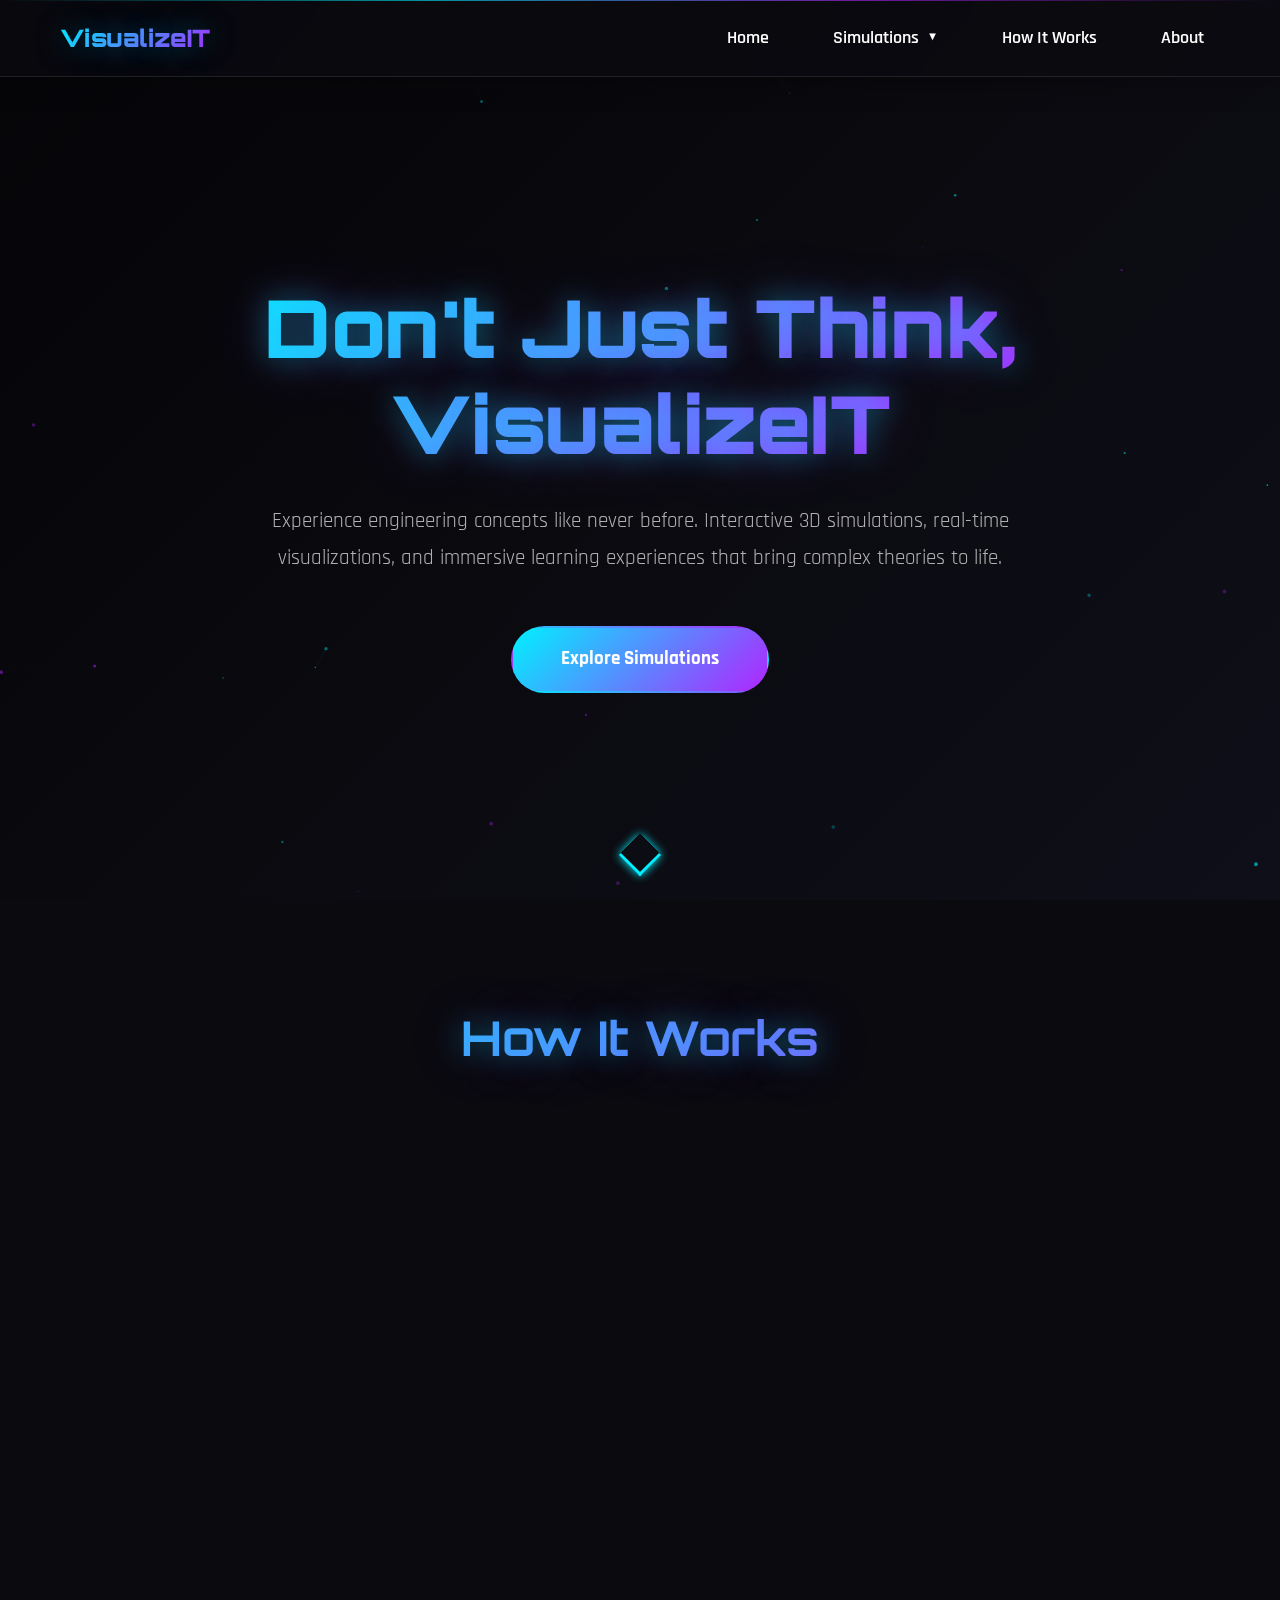
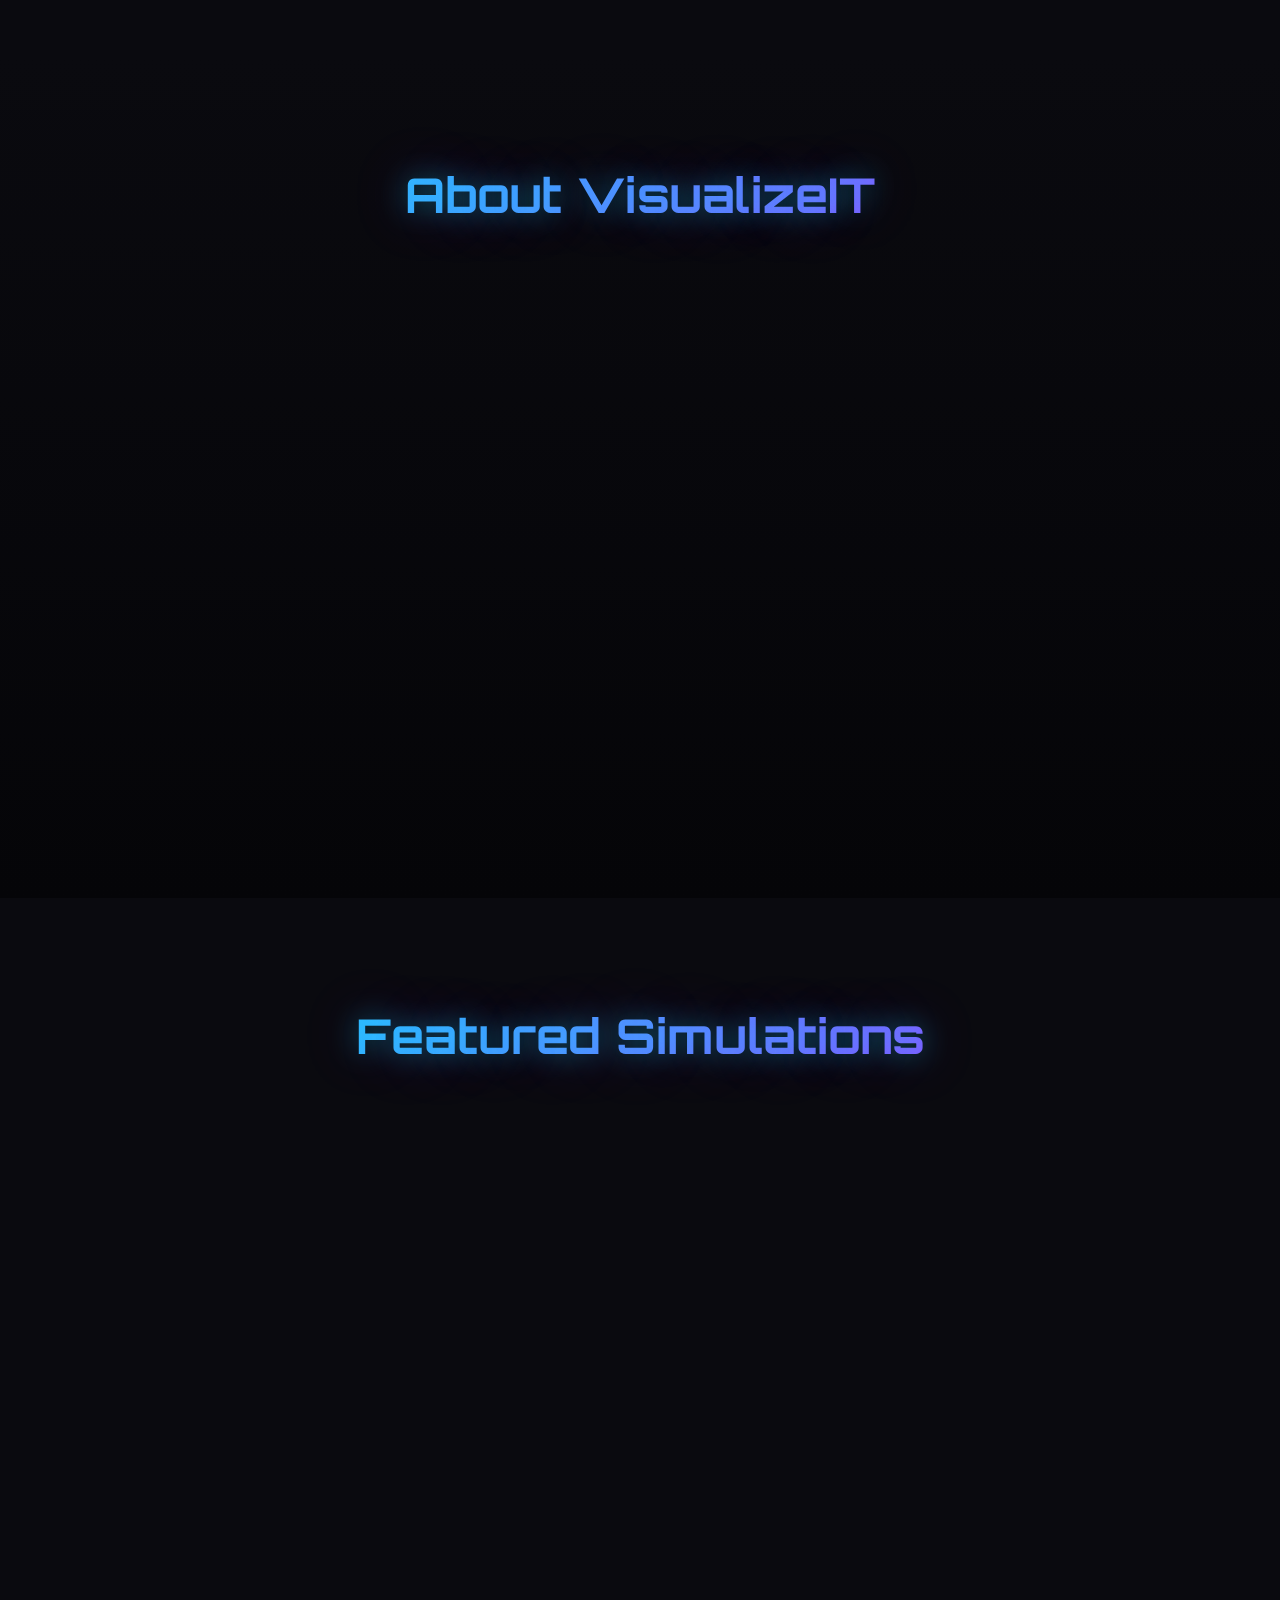
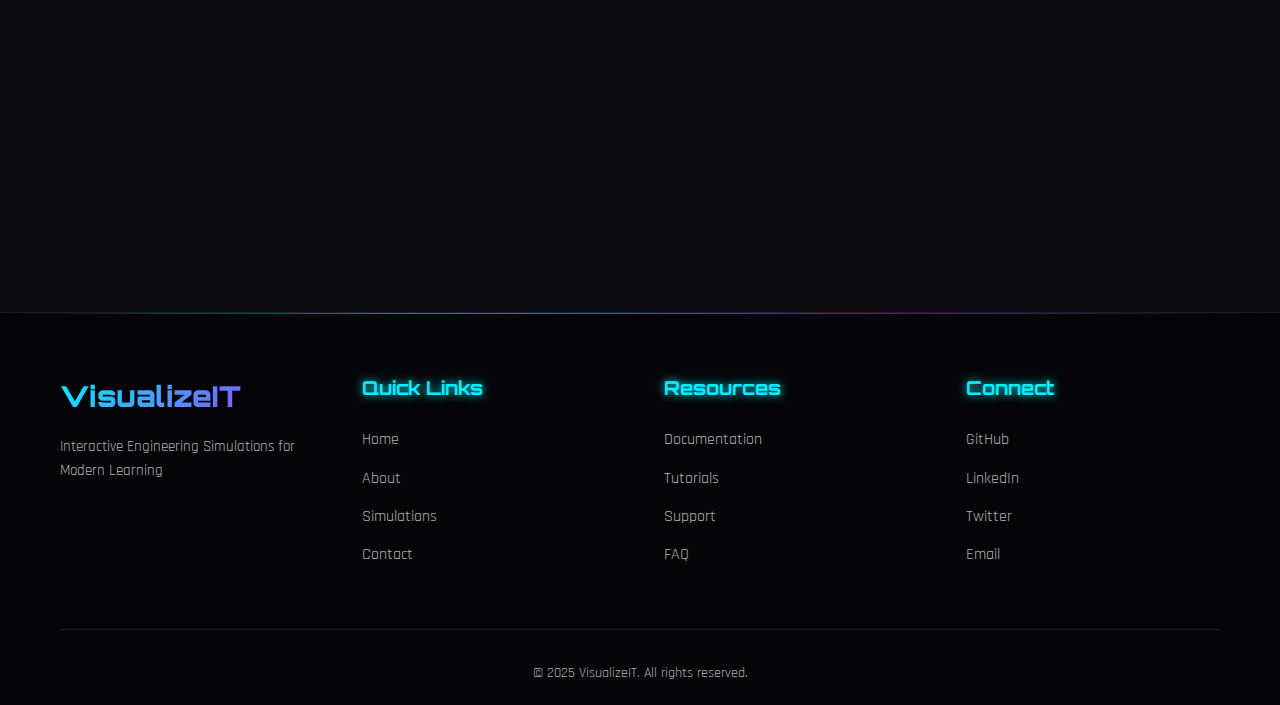
<file: index.html>
<!DOCTYPE html>
<html lang="en">
<head>
    <meta charset="UTF-8">
    <meta name="viewport" content="width=device-width, initial-scale=1.0">
    <title>VisualizeIT - Interactive Engineering Simulations</title>
    <link rel="stylesheet" href="styles.css">
    <link rel="preconnect" href="https://fonts.googleapis.com">
    <link rel="preconnect" href="https://fonts.gstatic.com" crossorigin>
    <link href="https://fonts.googleapis.com/css2?family=Orbitron:wght@400;700;900&family=Rajdhani:wght@300;400;600;700&display=swap" rel="stylesheet">
</head>
<body>
    <!-- Navbar -->
    <nav class="navbar" id="navbar">
        <div class="nav-container">
            <div class="nav-logo">
                <span class="logo-text">VisualizeIT</span>
            </div>
            <ul class="nav-menu" id="navMenu">
                <li class="nav-item">
                    <a href="#home" class="nav-link">Home</a>
                </li>
                <li class="nav-item dropdown-trigger">
                    <a href="#simulations" class="nav-link">Simulations <span class="dropdown-arrow">▼</span></a>
                    <div class="mega-dropdown">
                        <div class="dropdown-content">
                            <div class="dropdown-column">
                                <h3 class="dropdown-year">1st Year</h3>
                                <ul class="dropdown-list">
                                    <li><a href="#">Engineering Mathematics</a></li>
                                    <li><a href="#">Physics Fundamentals</a></li>
                                    <li><a href="#">Chemistry Basics</a></li>
                                    <li><a href="#">Programming Basics</a></li>
                                    <li><a href="#">Engineering Drawing</a></li>
                                    <li><a href="#">Workshop Practice</a></li>
                                </ul>
                            </div>
                            <div class="dropdown-column">
                                <h3 class="dropdown-year">2nd Year</h3>
                                <ul class="dropdown-list">
                                    <li><a href="#">Data Structures</a></li>
                                    <li><a href="#">Digital Electronics</a></li>
                                    <li><a href="#">Circuit Analysis</a></li>
                                    <li><a href="#">Signals & Systems</a></li>
                                    <li><a href="#">Microprocessors</a></li>
                                    <li><a href="#">Object-Oriented Programming</a></li>
                                </ul>
                            </div>
                            <div class="dropdown-column">
                                <h3 class="dropdown-year">3rd Year</h3>
                                <ul class="dropdown-list">
                                    <li><a href="#">Computer Networks</a></li>
                                    <li><a href="#">Database Systems</a></li>
                                    <li><a href="#">Operating Systems</a></li>
                                    <li><a href="#">Machine Learning</a></li>
                                    <li><a href="#">Embedded Systems</a></li>
                                    <li><a href="#">Software Engineering</a></li>
                                </ul>
                            </div>
                            <div class="dropdown-column">
                                <h3 class="dropdown-year">4th Year</h3>
                                <ul class="dropdown-list">
                                    <li><a href="#">Cloud Computing</a></li>
                                    <li><a href="#">Cybersecurity</a></li>
                                    <li><a href="#">IoT Systems</a></li>
                                    <li><a href="#">AI & Deep Learning</a></li>
                                    <li><a href="#">Blockchain Technology</a></li>
                                    <li><a href="#">Project Management</a></li>
                                </ul>
                            </div>
                        </div>
                    </div>
                </li>
                <li class="nav-item">
                    <a href="#how-it-works" class="nav-link">How It Works</a>
                </li>
                <li class="nav-item">
                    <a href="#about" class="nav-link">About</a>
                </li>
                
            </ul>
            <div class="hamburger" id="hamburger">
                <span></span>
                <span></span>
                <span></span>
            </div>
        </div>
    </nav>

    <!-- Hero Section -->
    <section id="home" class="hero">
        <canvas id="particleCanvas"></canvas>
        <div class="hero-content">
            <div class="hero-text">
                <h1 class="hero-title">
                    <span class="title-line">Don't Just Think, VisualizeIT</span>
                    <!-- <span class="title-line">Interactive Engineering</span> -->
                    <!-- <span class="title-line highlight">Simulations</span> -->
                </h1>
                <p class="hero-subtitle">
                    Experience engineering concepts like never before. Interactive 3D simulations, 
                    real-time visualizations, and immersive learning experiences that bring 
                    complex theories to life.
                </p>
                <a href="#simulations" class="cta-button">
                    <span>Explore Simulations</span>
                    <div class="button-glow"></div>
                </a>
            </div>
        </div>
        <div class="hero-scroll-indicator">
            <div class="scroll-arrow"></div>
        </div>
    </section>

    <!-- How It Works Section -->
    <section id="how-it-works" class="how-it-works">
        <div class="container">
            <h2 class="section-title">How It Works</h2>
            <div class="cards-grid">
                <div class="feature-card">
                    <div class="card-icon">🎯</div>
                    <h3 class="card-title">Choose Your Topic</h3>
                    <p class="card-description">
                        Browse through our extensive library of engineering simulations 
                        organized by year and subject.
                    </p>
                    <div class="card-glow"></div>
                </div>
                <div class="feature-card">
                    <div class="card-icon">⚡</div>
                    <h3 class="card-title">Interactive Learning</h3>
                    <p class="card-description">
                        Engage with 3D models, manipulate parameters in real-time, 
                        and see immediate visual feedback.
                    </p>
                    <div class="card-glow"></div>
                </div>
                <div class="feature-card">
                    <div class="card-icon">📊</div>
                    <h3 class="card-title">Visualize Concepts</h3>
                    <p class="card-description">
                        Complex engineering principles become clear through 
                        stunning visualizations and animations.
                    </p>
                    <div class="card-glow"></div>
                </div>
                <div class="feature-card">
                    <div class="card-icon">🚀</div>
                    <h3 class="card-title">Master Skills</h3>
                    <p class="card-description">
                        Practice, experiment, and master engineering concepts 
                        through hands-on interactive experiences.
                    </p>
                    <div class="card-glow"></div>
                </div>
            </div>
        </div>
    </section>

    <!-- About Section -->
<section id="about" class="about">
    <div class="container">
        <h2 class="section-title">About VisualizeIT</h2>

        <div class="about-content">
            <div class="about-text">
                <h3 class="about-heading">Engineering Concepts, Reimagined</h3>

                <p class="about-paragraph">
                    VisualizeIT turns complex engineering topics into clean, interactive visuals—helping students
                    understand faster, deeper, and smarter. No more overthinking dense theory. Experience concepts
                    the way they were meant to be learned: visually.
                </p>

                <p class="about-paragraph">
                    Whether you're revising the basics or exploring advanced ideas, VisualizeIT adapts to your pace
                    with modern, immersive simulations built for real engineering curricula.
                </p>

            </div>

            <div class="about-visual">
                <div class="geometric-art">
                    <div class="geo-shape shape-1"></div>
                    <div class="geo-shape shape-2"></div>
                    <div class="geo-shape shape-3"></div>
                </div>
            </div>
        </div>
    </div>
</section>


    <!-- Simulation Modules Grid -->
    <section id="simulations" class="simulations">
        <div class="container">
            <h2 class="section-title">Featured Simulations</h2>
            <div class="simulations-grid">
                <a href="topics.html?subject=DSA" class="sim-card-link">
                    <div class="sim-card">
                        <div class="sim-icon">📚</div>
                        <h3 class="sim-title">DSA</h3>
                        <p class="sim-description">
                            Data Structures and Algorithms with interactive visualizations.
                        </p>
                        <div class="sim-glow"></div>
                    </div>
                </a>
                <a href="topics.html?subject=Logic%20Design%20%26%20Computer%20Organization" class="sim-card-link">
                    <div class="sim-card">
                        <div class="sim-icon">🔧</div>
                        <h3 class="sim-title">Logic Design & CO</h3>
                        <p class="sim-description">
                            Logic gates, K-Maps, and computer organization concepts.
                        </p>
                        <div class="sim-glow"></div>
                    </div>
                </a>
                <a href="topics.html?subject=Discrete Mathematics" class="sim-card-link">
                    <div class="sim-card">
                        <div class="sim-icon">🔢</div>
                        <h3 class="sim-title">Discrete Mathematics</h3>
                        <p class="sim-description">
                            Sets, relations, graph theory, and combinatorial problems.
                        </p>
                        <div class="sim-glow"></div>
                    </div>
                </a>
                <a href="topics.html?subject=Operating Systems" class="sim-card-link">
                    <div class="sim-card">
                        <div class="sim-icon">⚙️</div>
                        <h3 class="sim-title">Operating Systems</h3>
                        <p class="sim-description">
                            CPU scheduling, memory management, and synchronization.
                        </p>
                        <div class="sim-glow"></div>
                    </div>
                </a>
                <a href="topics.html?subject=DBMS" class="sim-card-link">
                    <div class="sim-card">
                        <div class="sim-icon">💾</div>
                        <h3 class="sim-title">DBMS</h3>
                        <p class="sim-description">
                            Database design, normalization, and SQL query execution.
                        </p>
                        <div class="sim-glow"></div>
                    </div>
                </a>
                <a href="topics.html?subject=Computer Graphics" class="sim-card-link">
                    <div class="sim-card">
                        <div class="sim-icon">🎨</div>
                        <h3 class="sim-title">Computer Graphics</h3>
                        <p class="sim-description">
                            Transformations, projections, and rendering techniques.
                        </p>
                        <div class="sim-glow"></div>
                    </div>
                </a>
            </div>
        </div>
    </section>

    <!-- Footer -->
    <footer class="footer">
        <div class="container">
            <div class="footer-content">
                <div class="footer-section">
                    <h3 class="footer-logo">VisualizeIT</h3>
                    <p class="footer-tagline">
                        Interactive Engineering Simulations for Modern Learning
                    </p>
                </div>
                <div class="footer-section">
                    <h4 class="footer-heading">Quick Links</h4>
                    <ul class="footer-links">
                        <li><a href="#home">Home</a></li>
                        <li><a href="#about">About</a></li>
                        <li><a href="#simulations">Simulations</a></li>
                        <li><a href="#contact">Contact</a></li>
                    </ul>
                </div>
                <div class="footer-section">
                    <h4 class="footer-heading">Resources</h4>
                    <ul class="footer-links">
                        <li><a href="#">Documentation</a></li>
                        <li><a href="#">Tutorials</a></li>
                        <li><a href="#">Support</a></li>
                        <li><a href="#">FAQ</a></li>
                    </ul>
                </div>
                <div class="footer-section">
                    <h4 class="footer-heading">Connect</h4>
                    <ul class="footer-links">
                        <li><a href="#">GitHub</a></li>
                        <li><a href="#">LinkedIn</a></li>
                        <li><a href="#">Twitter</a></li>
                        <li><a href="#">Email</a></li>
                    </ul>
                </div>
            </div>
            <div class="footer-bottom">
                <p>&copy; 2025 VisualizeIT. All rights reserved.</p>
            </div>
        </div>
    </footer>

    <!-- Scroll to Top Button -->
    <button class="scroll-to-top" id="scrollToTop" aria-label="Scroll to top">
        <span class="scroll-arrow-up">↑</span>
    </button>

    <script src="script.js"></script>
</body>
</html>
</file>
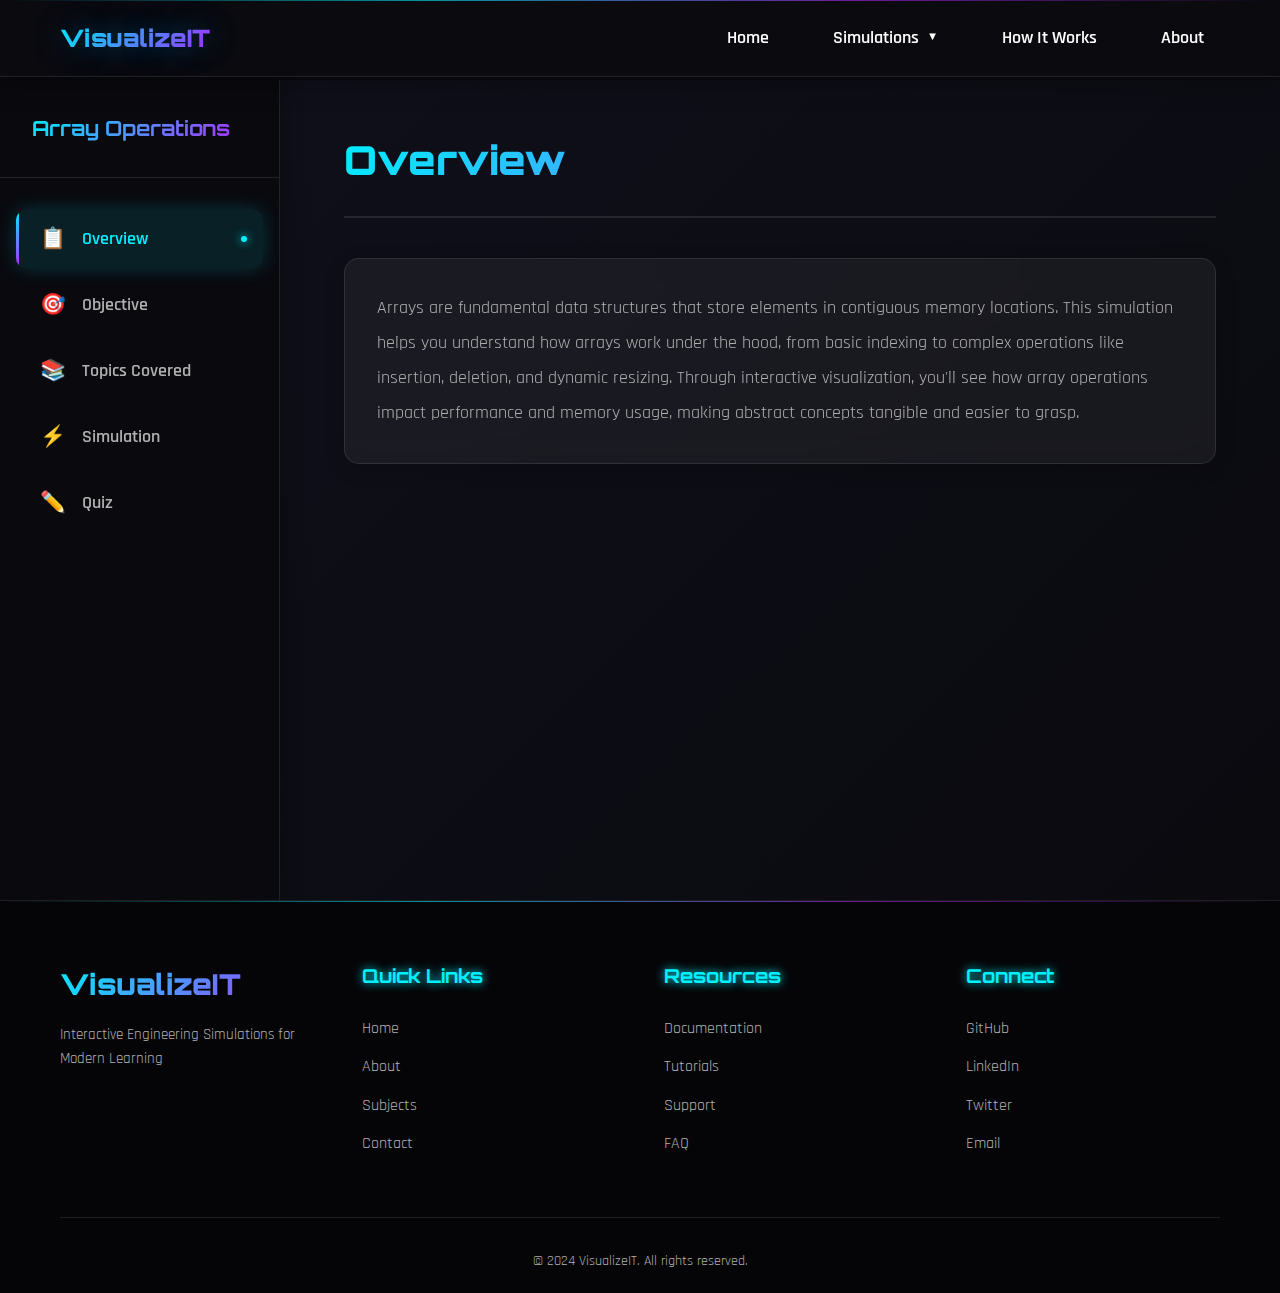
<file: simulation_details.html>
<!DOCTYPE html>
<html lang="en">
<head>
    <meta charset="UTF-8">
    <meta name="viewport" content="width=device-width, initial-scale=1.0">
    <title>Simulation Details - VisualizeIT</title>
    <link rel="stylesheet" href="styles.css">
    <link rel="preconnect" href="https://fonts.googleapis.com">
    <link rel="preconnect" href="https://fonts.gstatic.com" crossorigin>
    <link href="https://fonts.googleapis.com/css2?family=Orbitron:wght@400;700;900&family=Rajdhani:wght@300;400;600;700&display=swap" rel="stylesheet">
</head>
<body>
    <!-- Navbar -->
    <nav class="navbar" id="navbar">
        <div class="nav-container">
            <div class="nav-logo">
                <a href="index.html" class="logo-link">
                    <span class="logo-text">VisualizeIT</span>
                </a>
            </div>
            <ul class="nav-menu" id="navMenu">
                <li class="nav-item">
                    <a href="index.html" class="nav-link">Home</a>
                </li>
                <li class="nav-item dropdown-trigger">
                    <a href="#simulations" class="nav-link">Simulations <span class="dropdown-arrow">▼</span></a>
                    <div class="mega-dropdown">
                        <div class="dropdown-content">
                            <div class="dropdown-column">
                                <h3 class="dropdown-year">1st Year</h3>
                                <ul class="dropdown-list">
                                    <li><a href="#">Engineering Mathematics</a></li>
                                    <li><a href="#">Physics Fundamentals</a></li>
                                    <li><a href="#">Chemistry Basics</a></li>
                                    <li><a href="#">Programming Basics</a></li>
                                    <li><a href="#">Engineering Drawing</a></li>
                                    <li><a href="#">Workshop Practice</a></li>
                                </ul>
                            </div>
                            <div class="dropdown-column">
                                <h3 class="dropdown-year">2nd Year</h3>
                                <ul class="dropdown-list">
                                    <li><a href="#">Data Structures</a></li>
                                    <li><a href="#">Digital Electronics</a></li>
                                    <li><a href="#">Circuit Analysis</a></li>
                                    <li><a href="#">Signals & Systems</a></li>
                                    <li><a href="#">Microprocessors</a></li>
                                    <li><a href="#">Object-Oriented Programming</a></li>
                                </ul>
                            </div>
                            <div class="dropdown-column">
                                <h3 class="dropdown-year">3rd Year</h3>
                                <ul class="dropdown-list">
                                    <li><a href="#">Computer Networks</a></li>
                                    <li><a href="#">Database Systems</a></li>
                                    <li><a href="#">Operating Systems</a></li>
                                    <li><a href="#">Machine Learning</a></li>
                                    <li><a href="#">Embedded Systems</a></li>
                                    <li><a href="#">Software Engineering</a></li>
                                </ul>
                            </div>
                            <div class="dropdown-column">
                                <h3 class="dropdown-year">4th Year</h3>
                                <ul class="dropdown-list">
                                    <li><a href="#">Cloud Computing</a></li>
                                    <li><a href="#">Cybersecurity</a></li>
                                    <li><a href="#">IoT Systems</a></li>
                                    <li><a href="#">AI & Deep Learning</a></li>
                                    <li><a href="#">Blockchain Technology</a></li>
                                    <li><a href="#">Project Management</a></li>
                                </ul>
                            </div>
                        </div>
                    </div>
                </li>
                <li class="nav-item">
                    <a href="index.html#how-it-works" class="nav-link">How It Works</a>
                </li>
                <li class="nav-item">
                    <a href="index.html#about" class="nav-link">About</a>
                </li>
            </ul>
            <div class="hamburger" id="hamburger">
                <span></span>
                <span></span>
                <span></span>
            </div>
        </div>
    </nav>

    <!-- Simulation Details Layout -->
    <div class="simulation-details-wrapper">
        <!-- Left Sidebar Navigation -->
        <aside class="simulation-sidebar">
            <div class="sidebar-header">
                <h2 class="sidebar-title" id="simulationTitle">Simulation</h2>
            </div>
            <nav class="sidebar-nav">
                <button class="sidebar-nav-item active" data-section="overview">
                    <span class="nav-item-icon">📋</span>
                    <span class="nav-item-text">Overview</span>
                    <div class="nav-item-indicator"></div>
                </button>
                <button class="sidebar-nav-item" data-section="objective">
                    <span class="nav-item-icon">🎯</span>
                    <span class="nav-item-text">Objective</span>
                    <div class="nav-item-indicator"></div>
                </button>
                <button class="sidebar-nav-item" data-section="topics">
                    <span class="nav-item-icon">📚</span>
                    <span class="nav-item-text">Topics Covered</span>
                    <div class="nav-item-indicator"></div>
                </button>
                <button class="sidebar-nav-item" data-section="simulation">
                    <span class="nav-item-icon">⚡</span>
                    <span class="nav-item-text">Simulation</span>
                    <div class="nav-item-indicator"></div>
                </button>
                <button class="sidebar-nav-item" data-section="quiz">
                    <span class="nav-item-icon">✏️</span>
                    <span class="nav-item-text">Quiz</span>
                    <div class="nav-item-indicator"></div>
                </button>
            </nav>
        </aside>

        <!-- Right Content Panel -->
        <main class="simulation-content">
            <!-- Overview Section -->
            <section class="content-section active" id="overview-section">
                <div class="content-header">
                    <h1 class="content-title">Overview</h1>
                </div>
                <div class="content-body">
                    <div class="intro-text" id="overviewText">
                        <!-- Will be populated by JavaScript -->
                    </div>
                </div>
            </section>

            <!-- Objective Section -->
            <section class="content-section" id="objective-section">
                <div class="content-header">
                    <h1 class="content-title">Learning Objectives</h1>
                </div>
                <div class="content-body">
                    <div class="objective-list" id="objectiveText">
                        <!-- Will be populated by JavaScript -->
                    </div>
                </div>
            </section>

            <!-- Topics Covered Section -->
            <section class="content-section" id="topics-section">
                <div class="content-header">
                    <h1 class="content-title">Topics Covered</h1>
                </div>
                <div class="content-body">
                    <div class="topics-list" id="topicsText">
                        <!-- Will be populated by JavaScript -->
                    </div>
                </div>
            </section>

            <!-- Simulation Section -->
            <section class="content-section" id="simulation-section">
                <div class="content-header">
                    <h1 class="content-title">Interactive Simulation</h1>
                </div>
                <div class="content-body">
                    <div class="simulation-container" id="simulation-container">
                        <div class="simulation-placeholder">
                            <div class="placeholder-icon">⚡</div>
                            <h3 class="placeholder-title">Simulation Environment</h3>
                            <p class="placeholder-text">The interactive simulation will load here. Use the controls below to interact with the visualization.</p>
                            <div class="simulation-controls">
                                <button class="control-btn">Start Simulation</button>
                                <button class="control-btn secondary">Reset</button>
                            </div>
                        </div>
                    </div>
                </div>
            </section>

            <!-- Quiz Section -->
            <section class="content-section" id="quiz-section">
                <div class="content-header">
                    <h1 class="content-title">Quick Concept Check</h1>
                </div>
                <div class="content-body">
                    <div class="quiz-container" id="quizContainer">
                        <!-- Quiz will be populated by JavaScript -->
                    </div>
                    <div class="quiz-results" id="quizResults" style="display: none;">
                        <!-- Results will be shown here -->
                    </div>
                </div>
            </section>
        </main>
    </div>

    <!-- Footer -->
    <footer class="footer">
        <div class="container">
            <div class="footer-content">
                <div class="footer-section">
                    <h3 class="footer-logo">VisualizeIT</h3>
                    <p class="footer-tagline">
                        Interactive Engineering Simulations for Modern Learning
                    </p>
                </div>
                <div class="footer-section">
                    <h4 class="footer-heading">Quick Links</h4>
                    <ul class="footer-links">
                        <li><a href="index.html">Home</a></li>
                        <li><a href="index.html#about">About</a></li>
                        <li><a href="subjects.html">Subjects</a></li>
                        <li><a href="index.html#contact">Contact</a></li>
                    </ul>
                </div>
                <div class="footer-section">
                    <h4 class="footer-heading">Resources</h4>
                    <ul class="footer-links">
                        <li><a href="#">Documentation</a></li>
                        <li><a href="#">Tutorials</a></li>
                        <li><a href="#">Support</a></li>
                        <li><a href="#">FAQ</a></li>
                    </ul>
                </div>
                <div class="footer-section">
                    <h4 class="footer-heading">Connect</h4>
                    <ul class="footer-links">
                        <li><a href="#">GitHub</a></li>
                        <li><a href="#">LinkedIn</a></li>
                        <li><a href="#">Twitter</a></li>
                        <li><a href="#">Email</a></li>
                    </ul>
                </div>
            </div>
            <div class="footer-bottom">
                <p>&copy; 2024 VisualizeIT. All rights reserved.</p>
            </div>
        </div>
    </footer>

    <script src="script.js"></script>
    <script src="simulation-details.js"></script>
</body>
</html>
</file>
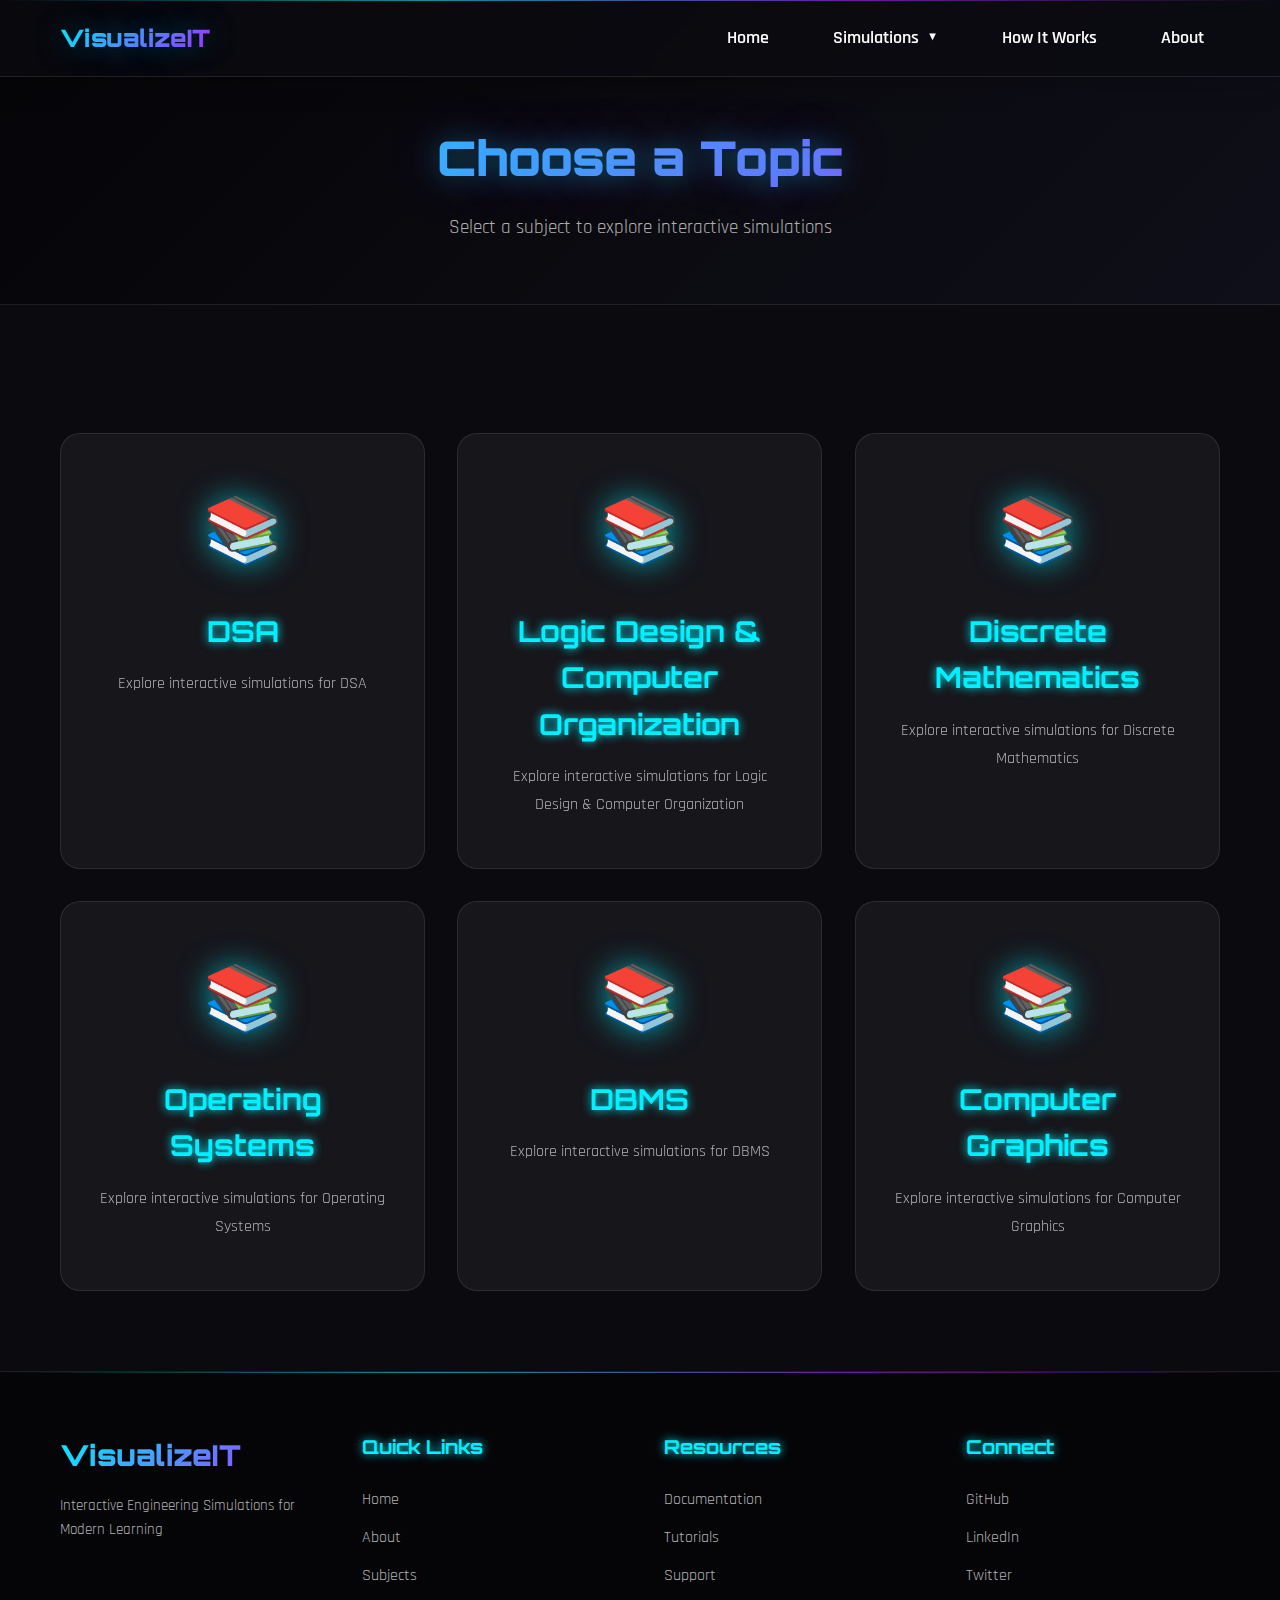
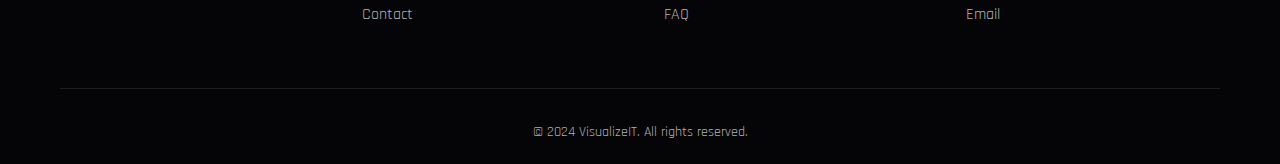
<file: simulations.html>
<!DOCTYPE html>
<html lang="en">
<head>
    <meta charset="UTF-8">
    <meta name="viewport" content="width=device-width, initial-scale=1.0">
    <title>Choose a Simulation - VisualizeIT</title>
    <link rel="stylesheet" href="styles.css">
    <link rel="preconnect" href="https://fonts.googleapis.com">
    <link rel="preconnect" href="https://fonts.gstatic.com" crossorigin>
    <link href="https://fonts.googleapis.com/css2?family=Orbitron:wght@400;700;900&family=Rajdhani:wght@300;400;600;700&display=swap" rel="stylesheet">
</head>
<body>
    <!-- Navbar -->
    <nav class="navbar" id="navbar">
        <div class="nav-container">
            <div class="nav-logo">
                <a href="index.html" class="logo-link">
                    <span class="logo-text">VisualizeIT</span>
                </a>
            </div>
            <ul class="nav-menu" id="navMenu">
                <li class="nav-item">
                    <a href="index.html" class="nav-link">Home</a>
                </li>
                <li class="nav-item dropdown-trigger">
                    <a href="#simulations" class="nav-link">Simulations <span class="dropdown-arrow">▼</span></a>
                    <div class="mega-dropdown">
                        <div class="dropdown-content">
                            <div class="dropdown-column">
                                <h3 class="dropdown-year">1st Year</h3>
                                <ul class="dropdown-list">
                                    <li><a href="#">Engineering Mathematics</a></li>
                                    <li><a href="#">Physics Fundamentals</a></li>
                                    <li><a href="#">Chemistry Basics</a></li>
                                    <li><a href="#">Programming Basics</a></li>
                                    <li><a href="#">Engineering Drawing</a></li>
                                    <li><a href="#">Workshop Practice</a></li>
                                </ul>
                            </div>
                            <div class="dropdown-column">
                                <h3 class="dropdown-year">2nd Year</h3>
                                <ul class="dropdown-list">
                                    <li><a href="#">Data Structures</a></li>
                                    <li><a href="#">Digital Electronics</a></li>
                                    <li><a href="#">Circuit Analysis</a></li>
                                    <li><a href="#">Signals & Systems</a></li>
                                    <li><a href="#">Microprocessors</a></li>
                                    <li><a href="#">Object-Oriented Programming</a></li>
                                </ul>
                            </div>
                            <div class="dropdown-column">
                                <h3 class="dropdown-year">3rd Year</h3>
                                <ul class="dropdown-list">
                                    <li><a href="#">Computer Networks</a></li>
                                    <li><a href="#">Database Systems</a></li>
                                    <li><a href="#">Operating Systems</a></li>
                                    <li><a href="#">Machine Learning</a></li>
                                    <li><a href="#">Embedded Systems</a></li>
                                    <li><a href="#">Software Engineering</a></li>
                                </ul>
                            </div>
                            <div class="dropdown-column">
                                <h3 class="dropdown-year">4th Year</h3>
                                <ul class="dropdown-list">
                                    <li><a href="#">Cloud Computing</a></li>
                                    <li><a href="#">Cybersecurity</a></li>
                                    <li><a href="#">IoT Systems</a></li>
                                    <li><a href="#">AI & Deep Learning</a></li>
                                    <li><a href="#">Blockchain Technology</a></li>
                                    <li><a href="#">Project Management</a></li>
                                </ul>
                            </div>
                        </div>
                    </div>
                </li>
                <li class="nav-item">
                    <a href="index.html#how-it-works" class="nav-link">How It Works</a>
                </li>
                <li class="nav-item">
                    <a href="index.html#about" class="nav-link">About</a>
                </li>
            </ul>
            <div class="hamburger" id="hamburger">
                <span></span>
                <span></span>
                <span></span>
            </div>
        </div>
    </nav>

    <!-- Simulations Section -->
    <section class="page-hero">
        <div class="container">
            <div class="breadcrumb" id="breadcrumb">
                <a href="subjects.html">Subjects</a>
                <span class="breadcrumb-separator">→</span>
                <span class="breadcrumb-current" id="breadcrumbSubject">Subject</span>
                <span class="breadcrumb-separator">→</span>
                <span class="breadcrumb-current" id="breadcrumbTopic">Topic</span>
                <span class="breadcrumb-separator">→</span>
                <span class="breadcrumb-current">Choose a Simulation</span>
            </div>
            <h1 class="page-title" id="pageTitle">Choose a Simulation</h1>
        </div>
    </section>

    <section class="simulations-list-section">
        <div class="container">
            <div class="simulations-list-grid" id="simulationsGrid">
                <!-- Simulations will be dynamically loaded here -->
            </div>
        </div>
    </section>

    <!-- Footer -->
    <footer class="footer">
        <div class="container">
            <div class="footer-content">
                <div class="footer-section">
                    <h3 class="footer-logo">VisualizeIT</h3>
                    <p class="footer-tagline">
                        Interactive Engineering Simulations for Modern Learning
                    </p>
                </div>
                <div class="footer-section">
                    <h4 class="footer-heading">Quick Links</h4>
                    <ul class="footer-links">
                        <li><a href="index.html">Home</a></li>
                        <li><a href="index.html#about">About</a></li>
                        <li><a href="subjects.html">Subjects</a></li>
                        <li><a href="index.html#contact">Contact</a></li>
                    </ul>
                </div>
                <div class="footer-section">
                    <h4 class="footer-heading">Resources</h4>
                    <ul class="footer-links">
                        <li><a href="#">Documentation</a></li>
                        <li><a href="#">Tutorials</a></li>
                        <li><a href="#">Support</a></li>
                        <li><a href="#">FAQ</a></li>
                    </ul>
                </div>
                <div class="footer-section">
                    <h4 class="footer-heading">Connect</h4>
                    <ul class="footer-links">
                        <li><a href="#">GitHub</a></li>
                        <li><a href="#">LinkedIn</a></li>
                        <li><a href="#">Twitter</a></li>
                        <li><a href="#">Email</a></li>
                    </ul>
                </div>
            </div>
            <div class="footer-bottom">
                <p>&copy; 2024 VisualizeIT. All rights reserved.</p>
            </div>
        </div>
    </footer>

    <script src="script.js"></script>
    <script>
        // Load simulations on page load
        document.addEventListener('DOMContentLoaded', () => {
            loadSimulations();
        });
    </script>
</body>
</html>
</file>
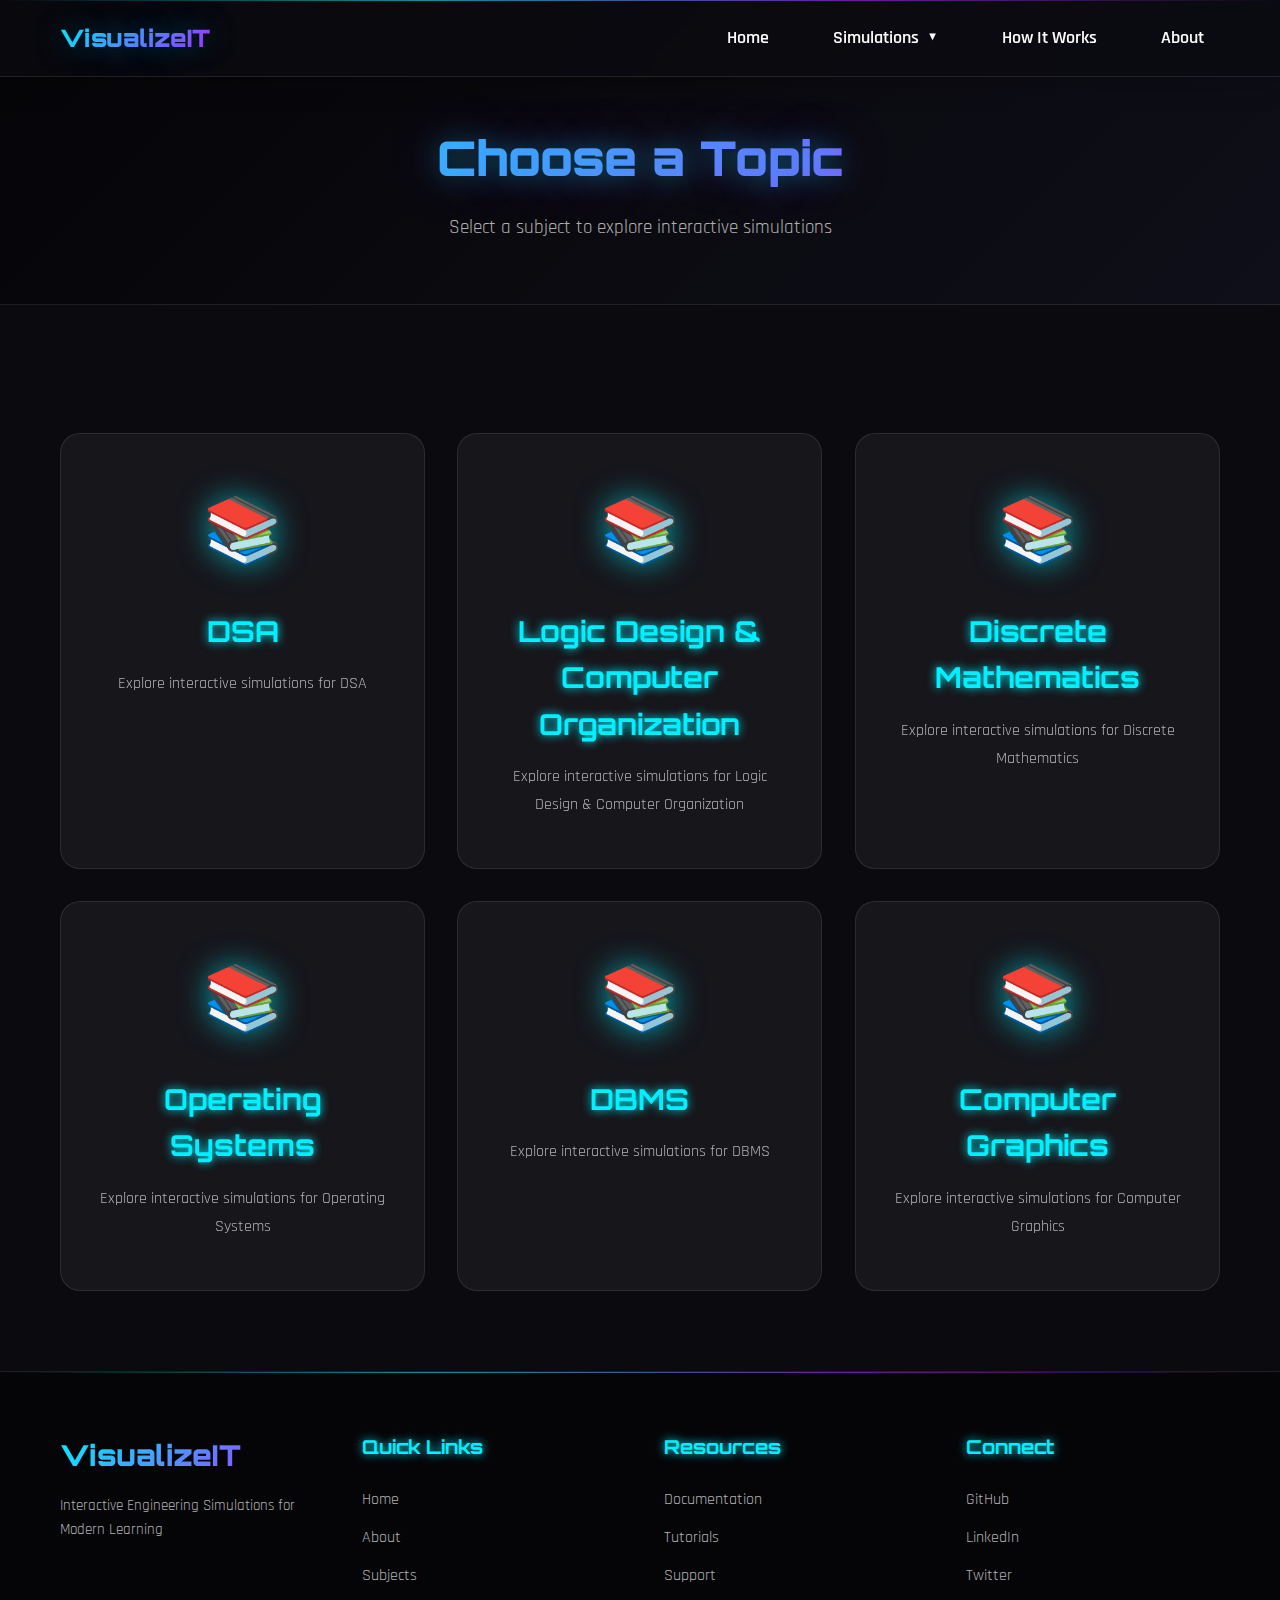
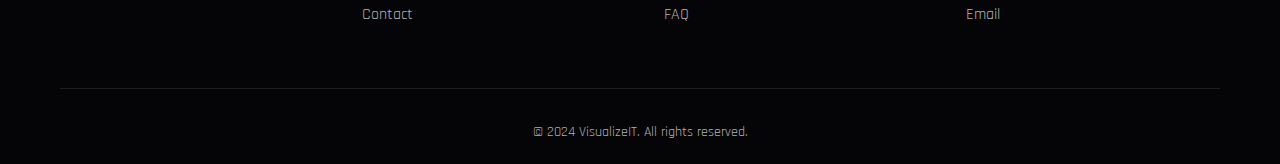
<file: subjects.html>
<!DOCTYPE html>
<html lang="en">
<head>
    <meta charset="UTF-8">
    <meta name="viewport" content="width=device-width, initial-scale=1.0">
    <title>Choose a Subject - VisualizeIT</title>
    <link rel="stylesheet" href="styles.css">
    <link rel="preconnect" href="https://fonts.googleapis.com">
    <link rel="preconnect" href="https://fonts.gstatic.com" crossorigin>
    <link href="https://fonts.googleapis.com/css2?family=Orbitron:wght@400;700;900&family=Rajdhani:wght@300;400;600;700&display=swap" rel="stylesheet">
</head>
<body>
    <!-- Navbar -->
    <nav class="navbar" id="navbar">
        <div class="nav-container">
            <div class="nav-logo">
                <a href="index.html" class="logo-link">
                    <span class="logo-text">VisualizeIT</span>
                </a>
            </div>
            <ul class="nav-menu" id="navMenu">
                <li class="nav-item">
                    <a href="index.html" class="nav-link">Home</a>
                </li>
                <li class="nav-item dropdown-trigger">
                    <a href="#simulations" class="nav-link">Simulations <span class="dropdown-arrow">▼</span></a>
                    <div class="mega-dropdown">
                        <div class="dropdown-content">
                            <div class="dropdown-column">
                                <h3 class="dropdown-year">1st Year</h3>
                                <ul class="dropdown-list">
                                    <li><a href="#">Engineering Mathematics</a></li>
                                    <li><a href="#">Physics Fundamentals</a></li>
                                    <li><a href="#">Chemistry Basics</a></li>
                                    <li><a href="#">Programming Basics</a></li>
                                    <li><a href="#">Engineering Drawing</a></li>
                                    <li><a href="#">Workshop Practice</a></li>
                                </ul>
                            </div>
                            <div class="dropdown-column">
                                <h3 class="dropdown-year">2nd Year</h3>
                                <ul class="dropdown-list">
                                    <li><a href="#">Data Structures</a></li>
                                    <li><a href="#">Digital Electronics</a></li>
                                    <li><a href="#">Circuit Analysis</a></li>
                                    <li><a href="#">Signals & Systems</a></li>
                                    <li><a href="#">Microprocessors</a></li>
                                    <li><a href="#">Object-Oriented Programming</a></li>
                                </ul>
                            </div>
                            <div class="dropdown-column">
                                <h3 class="dropdown-year">3rd Year</h3>
                                <ul class="dropdown-list">
                                    <li><a href="#">Computer Networks</a></li>
                                    <li><a href="#">Database Systems</a></li>
                                    <li><a href="#">Operating Systems</a></li>
                                    <li><a href="#">Machine Learning</a></li>
                                    <li><a href="#">Embedded Systems</a></li>
                                    <li><a href="#">Software Engineering</a></li>
                                </ul>
                            </div>
                            <div class="dropdown-column">
                                <h3 class="dropdown-year">4th Year</h3>
                                <ul class="dropdown-list">
                                    <li><a href="#">Cloud Computing</a></li>
                                    <li><a href="#">Cybersecurity</a></li>
                                    <li><a href="#">IoT Systems</a></li>
                                    <li><a href="#">AI & Deep Learning</a></li>
                                    <li><a href="#">Blockchain Technology</a></li>
                                    <li><a href="#">Project Management</a></li>
                                </ul>
                            </div>
                        </div>
                    </div>
                </li>
                <li class="nav-item">
                    <a href="index.html#how-it-works" class="nav-link">How It Works</a>
                </li>
                <li class="nav-item">
                    <a href="index.html#about" class="nav-link">About</a>
                </li>
            </ul>
            <div class="hamburger" id="hamburger">
                <span></span>
                <span></span>
                <span></span>
            </div>
        </div>
    </nav>

    <!-- Subjects Section -->
    <section class="page-hero">
        <div class="container">
            <h1 class="page-title">Choose a Topic</h1>
            <p class="page-subtitle">Select a subject to explore interactive simulations</p>
        </div>
    </section>

    <section class="subjects-section">
        <div class="container">
            <div class="subjects-grid" id="subjectsGrid">
                <!-- Subjects will be dynamically loaded here -->
            </div>
        </div>
    </section>

    <!-- Footer -->
    <footer class="footer">
        <div class="container">
            <div class="footer-content">
                <div class="footer-section">
                    <h3 class="footer-logo">VisualizeIT</h3>
                    <p class="footer-tagline">
                        Interactive Engineering Simulations for Modern Learning
                    </p>
                </div>
                <div class="footer-section">
                    <h4 class="footer-heading">Quick Links</h4>
                    <ul class="footer-links">
                        <li><a href="index.html">Home</a></li>
                        <li><a href="index.html#about">About</a></li>
                        <li><a href="subjects.html">Subjects</a></li>
                        <li><a href="index.html#contact">Contact</a></li>
                    </ul>
                </div>
                <div class="footer-section">
                    <h4 class="footer-heading">Resources</h4>
                    <ul class="footer-links">
                        <li><a href="#">Documentation</a></li>
                        <li><a href="#">Tutorials</a></li>
                        <li><a href="#">Support</a></li>
                        <li><a href="#">FAQ</a></li>
                    </ul>
                </div>
                <div class="footer-section">
                    <h4 class="footer-heading">Connect</h4>
                    <ul class="footer-links">
                        <li><a href="#">GitHub</a></li>
                        <li><a href="#">LinkedIn</a></li>
                        <li><a href="#">Twitter</a></li>
                        <li><a href="#">Email</a></li>
                    </ul>
                </div>
            </div>
            <div class="footer-bottom">
                <p>&copy; 2024 VisualizeIT. All rights reserved.</p>
            </div>
        </div>
    </footer>

    <script src="script.js"></script>
    <script>
        // Load subjects on page load
        document.addEventListener('DOMContentLoaded', () => {
            loadSubjects();
        });
    </script>
</body>
</html>
</file>
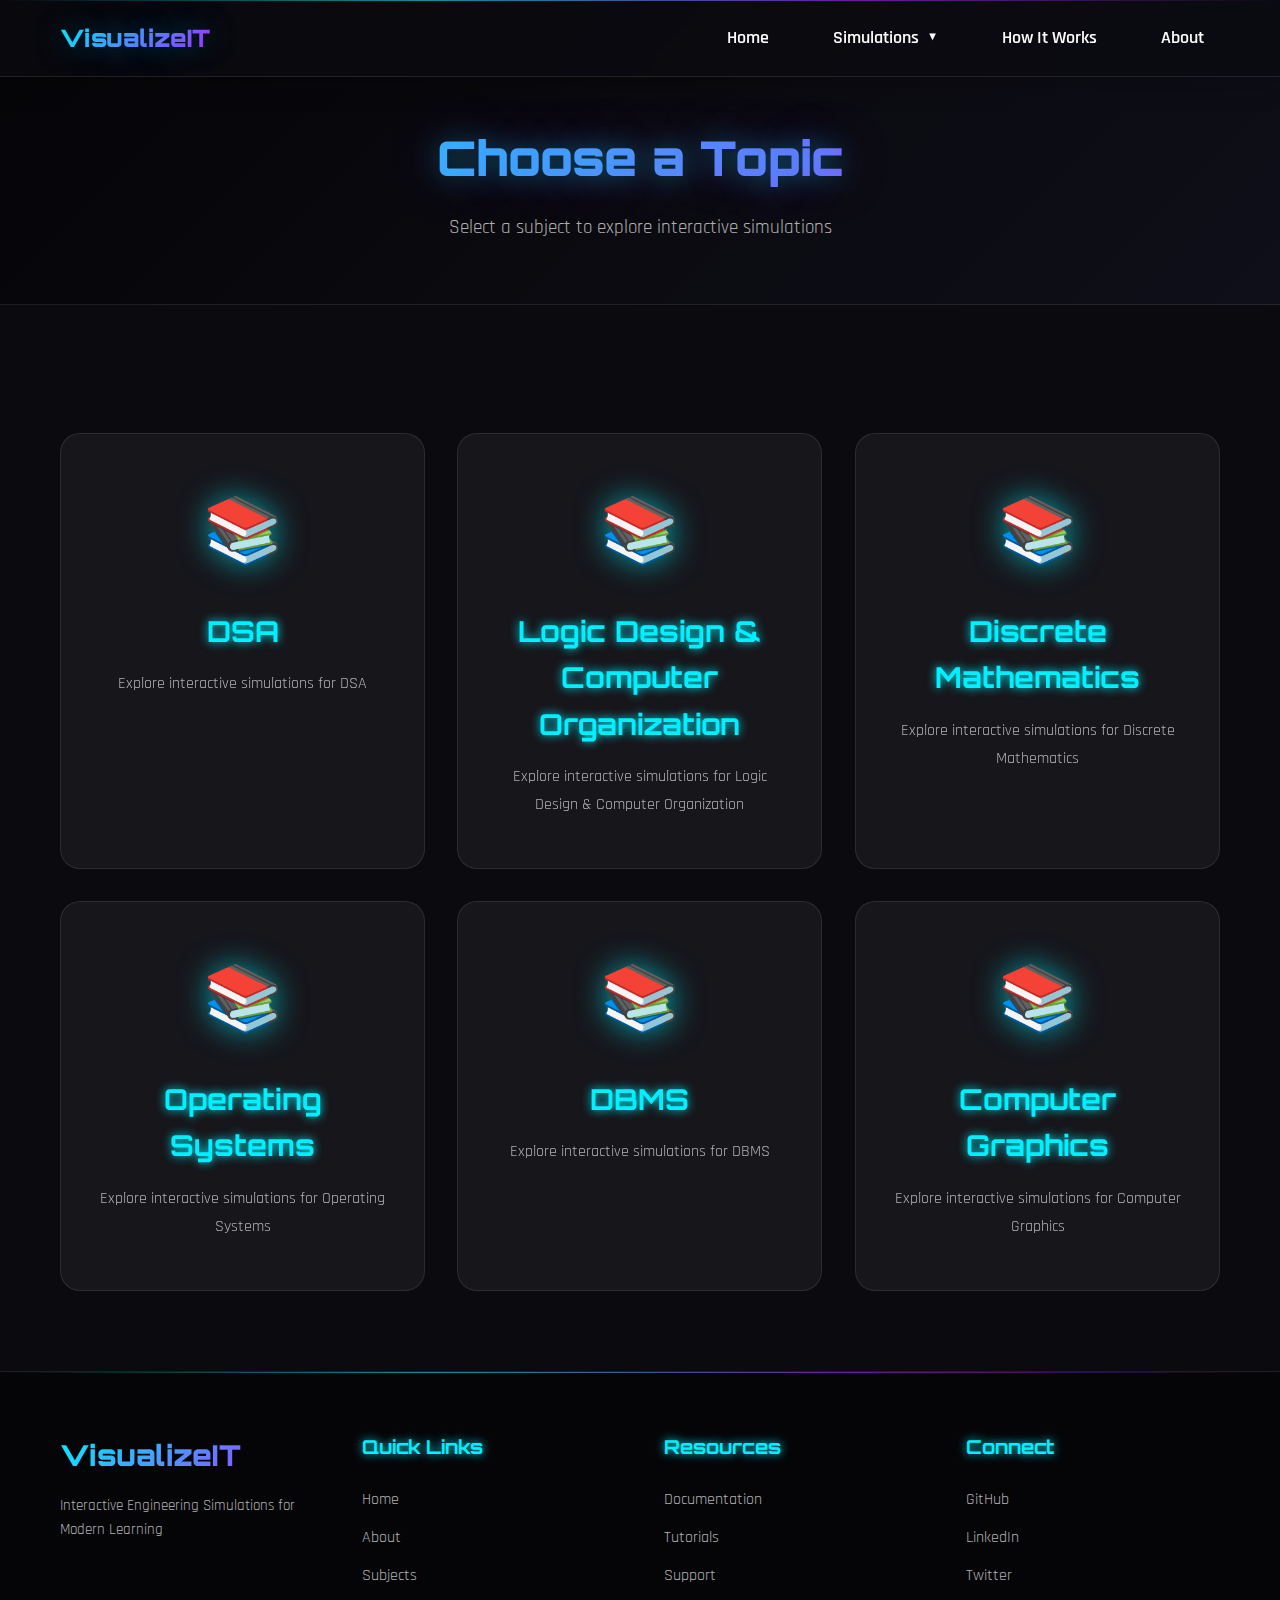
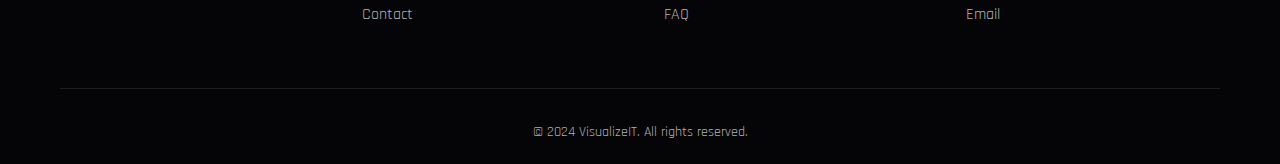
<file: topics.html>
<!DOCTYPE html>
<html lang="en">
<head>
    <meta charset="UTF-8">
    <meta name="viewport" content="width=device-width, initial-scale=1.0">
    <title>Select a Topic - VisualizeIT</title>
    <link rel="stylesheet" href="styles.css">
    <link rel="preconnect" href="https://fonts.googleapis.com">
    <link rel="preconnect" href="https://fonts.gstatic.com" crossorigin>
    <link href="https://fonts.googleapis.com/css2?family=Orbitron:wght@400;700;900&family=Rajdhani:wght@300;400;600;700&display=swap" rel="stylesheet">
</head>
<body>
    <!-- Navbar -->
    <nav class="navbar" id="navbar">
        <div class="nav-container">
            <div class="nav-logo">
                <a href="index.html" class="logo-link">
                    <span class="logo-text">VisualizeIT</span>
                </a>
            </div>
            <ul class="nav-menu" id="navMenu">
                <li class="nav-item">
                    <a href="index.html" class="nav-link">Home</a>
                </li>
                <li class="nav-item dropdown-trigger">
                    <a href="#simulations" class="nav-link">Simulations <span class="dropdown-arrow">▼</span></a>
                    <div class="mega-dropdown">
                        <div class="dropdown-content">
                            <div class="dropdown-column">
                                <h3 class="dropdown-year">1st Year</h3>
                                <ul class="dropdown-list">
                                    <li><a href="#">Engineering Mathematics</a></li>
                                    <li><a href="#">Physics Fundamentals</a></li>
                                    <li><a href="#">Chemistry Basics</a></li>
                                    <li><a href="#">Programming Basics</a></li>
                                    <li><a href="#">Engineering Drawing</a></li>
                                    <li><a href="#">Workshop Practice</a></li>
                                </ul>
                            </div>
                            <div class="dropdown-column">
                                <h3 class="dropdown-year">2nd Year</h3>
                                <ul class="dropdown-list">
                                    <li><a href="#">Data Structures</a></li>
                                    <li><a href="#">Digital Electronics</a></li>
                                    <li><a href="#">Circuit Analysis</a></li>
                                    <li><a href="#">Signals & Systems</a></li>
                                    <li><a href="#">Microprocessors</a></li>
                                    <li><a href="#">Object-Oriented Programming</a></li>
                                </ul>
                            </div>
                            <div class="dropdown-column">
                                <h3 class="dropdown-year">3rd Year</h3>
                                <ul class="dropdown-list">
                                    <li><a href="#">Computer Networks</a></li>
                                    <li><a href="#">Database Systems</a></li>
                                    <li><a href="#">Operating Systems</a></li>
                                    <li><a href="#">Machine Learning</a></li>
                                    <li><a href="#">Embedded Systems</a></li>
                                    <li><a href="#">Software Engineering</a></li>
                                </ul>
                            </div>
                            <div class="dropdown-column">
                                <h3 class="dropdown-year">4th Year</h3>
                                <ul class="dropdown-list">
                                    <li><a href="#">Cloud Computing</a></li>
                                    <li><a href="#">Cybersecurity</a></li>
                                    <li><a href="#">IoT Systems</a></li>
                                    <li><a href="#">AI & Deep Learning</a></li>
                                    <li><a href="#">Blockchain Technology</a></li>
                                    <li><a href="#">Project Management</a></li>
                                </ul>
                            </div>
                        </div>
                    </div>
                </li>
                <li class="nav-item">
                    <a href="index.html#how-it-works" class="nav-link">How It Works</a>
                </li>
                <li class="nav-item">
                    <a href="index.html#about" class="nav-link">About</a>
                </li>
            </ul>
            <div class="hamburger" id="hamburger">
                <span></span>
                <span></span>
                <span></span>
            </div>
        </div>
    </nav>

    <!-- Topics Section -->
    <section class="page-hero">
        <div class="container">
            <div class="breadcrumb" id="breadcrumb">
                <a href="subjects.html">Subjects</a>
                <span class="breadcrumb-separator">→</span>
                <span class="breadcrumb-current" id="breadcrumbSubject">Select a Topic</span>
            </div>
            <h1 class="page-title" id="pageTitle">Select a Topic</h1>
        </div>
    </section>

    <section class="topics-section">
        <div class="container">
            <div class="topics-grid" id="topicsGrid">
                <!-- Topics will be dynamically loaded here -->
            </div>
        </div>
    </section>

    <!-- Footer -->
    <footer class="footer">
        <div class="container">
            <div class="footer-content">
                <div class="footer-section">
                    <h3 class="footer-logo">VisualizeIT</h3>
                    <p class="footer-tagline">
                        Interactive Engineering Simulations for Modern Learning
                    </p>
                </div>
                <div class="footer-section">
                    <h4 class="footer-heading">Quick Links</h4>
                    <ul class="footer-links">
                        <li><a href="index.html">Home</a></li>
                        <li><a href="index.html#about">About</a></li>
                        <li><a href="subjects.html">Subjects</a></li>
                        <li><a href="index.html#contact">Contact</a></li>
                    </ul>
                </div>
                <div class="footer-section">
                    <h4 class="footer-heading">Resources</h4>
                    <ul class="footer-links">
                        <li><a href="#">Documentation</a></li>
                        <li><a href="#">Tutorials</a></li>
                        <li><a href="#">Support</a></li>
                        <li><a href="#">FAQ</a></li>
                    </ul>
                </div>
                <div class="footer-section">
                    <h4 class="footer-heading">Connect</h4>
                    <ul class="footer-links">
                        <li><a href="#">GitHub</a></li>
                        <li><a href="#">LinkedIn</a></li>
                        <li><a href="#">Twitter</a></li>
                        <li><a href="#">Email</a></li>
                    </ul>
                </div>
            </div>
            <div class="footer-bottom">
                <p>&copy; 2024 VisualizeIT. All rights reserved.</p>
            </div>
        </div>
    </footer>

    <script src="script.js"></script>
    <script>
        // Load topics on page load
        document.addEventListener('DOMContentLoaded', () => {
            loadTopics();
        });
    </script>
</body>
</html>
</file>
<file: styles.css>
/* ============================================
   GLOBAL STYLES & RESET
   ============================================ */
* {
    margin: 0;
    padding: 0;
    box-sizing: border-box;
}

:root {
    --primary-cyan: #00f0ff;
    --primary-purple: #b026ff;
    --secondary-cyan: #00d4ff;
    --secondary-purple: #8b2fff;
    --dark-bg: #0a0a0f;
    --darker-bg: #050508;
    --glass-bg: rgba(255, 255, 255, 0.05);
    --glass-border: rgba(255, 255, 255, 0.1);
    --text-primary: #ffffff;
    --text-secondary: #b0b0b0;
    --glow-cyan: 0 0 20px rgba(0, 240, 255, 0.5);
    --glow-purple: 0 0 20px rgba(176, 38, 255, 0.5);
    --glow-combined: 0 0 30px rgba(0, 240, 255, 0.4), 0 0 60px rgba(176, 38, 255, 0.3);
}

html {
    scroll-behavior: smooth;
}

body {
    font-family: 'Rajdhani', sans-serif;
    background: var(--dark-bg);
    color: var(--text-primary);
    overflow-x: hidden;
    line-height: 1.6;
}

.container {
    max-width: 1200px;
    margin: 0 auto;
    padding: 0 20px;
}

/* ============================================
   NAVBAR STYLES
   ============================================ */
.navbar {
    position: fixed;
    top: 0;
    left: 0;
    width: 100%;
    z-index: 1000;
    padding: 1rem 0;
    background: rgba(10, 10, 15, 0.7);
    backdrop-filter: blur(20px);
    -webkit-backdrop-filter: blur(20px);
    border-bottom: 1px solid var(--glass-border);
    box-shadow: 0 4px 30px rgba(0, 0, 0, 0.3);
    transition: all 0.3s ease;
}

.navbar::before {
    content: '';
    position: absolute;
    top: 0;
    left: 0;
    right: 0;
    height: 1px;
    background: linear-gradient(90deg, 
        transparent, 
        var(--primary-cyan), 
        var(--primary-purple), 
        transparent
    );
    opacity: 0.6;
}

.nav-container {
    max-width: 1200px;
    margin: 0 auto;
    padding: 0 20px;
    display: flex;
    justify-content: space-between;
    align-items: center;
}

.nav-logo .logo-text {
    font-family: 'Orbitron', sans-serif;
    font-size: 1.5rem;
    font-weight: 900;
    background: linear-gradient(135deg, var(--primary-cyan), var(--primary-purple));
    -webkit-background-clip: text;
    -webkit-text-fill-color: transparent;
    background-clip: text;
    text-shadow: var(--glow-combined);
}

.nav-menu {
    display: flex;
    list-style: none;
    gap: 2rem;
    align-items: center;
}

.nav-item {
    position: relative;
}

.nav-link {
    color: var(--text-primary);
    text-decoration: none;
    font-size: 1.1rem;
    font-weight: 600;
    padding: 0.5rem 1rem;
    transition: all 0.3s ease;
    position: relative;
    display: flex;
    align-items: center;
    gap: 0.5rem;
}

.nav-link::before {
    content: '';
    position: absolute;
    bottom: 0;
    left: 50%;
    transform: translateX(-50%);
    width: 0;
    height: 2px;
    background: linear-gradient(90deg, var(--primary-cyan), var(--primary-purple));
    transition: width 0.3s ease;
}

.nav-link:hover::before {
    width: 80%;
}

.nav-link:hover {
    color: var(--primary-cyan);
    text-shadow: 0 0 10px var(--primary-cyan);
}

.dropdown-arrow {
    font-size: 0.7rem;
    transition: transform 0.3s ease;
}

.dropdown-trigger:hover .dropdown-arrow {
    transform: rotate(180deg);
}

/* Mega Dropdown */
.mega-dropdown {
    position: absolute;
    top: 100%;
    left: 50%;
    transform: translateX(-50%) translateY(-10px);
    width: 900px;
    max-width: min(90vw, calc(100vw - 40px));
    max-height: calc(100vh - 100px);
    overflow-y: auto;
    background: rgba(10, 10, 15, 0.95);
    backdrop-filter: blur(30px);
    -webkit-backdrop-filter: blur(30px);
    border: 1px solid var(--glass-border);
    border-radius: 15px;
    padding: 2rem;
    padding-top: 0.5rem;
    opacity: 0;
    visibility: hidden;
    transition: all 0.4s cubic-bezier(0.68, -0.55, 0.265, 1.55);
    box-shadow: 0 10px 50px rgba(0, 0, 0, 0.5), var(--glow-combined);
    margin-top: 0.5rem;
    /* Ensure dropdown stays within viewport */
    right: auto;
    margin-left: 0;
}

/* Dropdown visibility is now controlled by JavaScript */
/* Keep CSS hover as fallback for better UX */
.dropdown-trigger:hover .mega-dropdown,
.mega-dropdown:hover {
    opacity: 1;
    visibility: visible;
    transform: translateX(-50%) translateY(0);
}

/* Ensure dropdown doesn't overflow on smaller screens */
@media (max-width: 968px) {
    .mega-dropdown {
        left: 50% !important;
        transform: translateX(-50%) translateY(0) !important;
        width: calc(100vw - 40px);
        max-width: calc(100vw - 40px);
    }
}

.dropdown-content {
    display: grid;
    grid-template-columns: repeat(4, 1fr);
    gap: 2rem;
}

.dropdown-column h3 {
    font-family: 'Orbitron', sans-serif;
    font-size: 1.2rem;
    color: var(--primary-cyan);
    margin-bottom: 1rem;
    padding-bottom: 0.5rem;
    border-bottom: 1px solid var(--glass-border);
    text-shadow: 0 0 10px var(--primary-cyan);
}

.dropdown-list {
    list-style: none;
}

.dropdown-list li {
    margin-bottom: 0.8rem;
}

.dropdown-list a {
    color: var(--text-secondary);
    text-decoration: none;
    font-size: 0.95rem;
    transition: all 0.3s ease;
    display: block;
    padding: 0.3rem 0;
    position: relative;
    padding-left: 1rem;
}

.dropdown-list a::before {
    content: '▸';
    position: absolute;
    left: 0;
    color: var(--primary-purple);
    transition: all 0.3s ease;
}

.dropdown-list a:hover {
    color: var(--primary-cyan);
    padding-left: 1.5rem;
    text-shadow: 0 0 8px var(--primary-cyan);
}

.dropdown-list a:hover::before {
    left: 0.3rem;
    color: var(--primary-cyan);
}

/* Hamburger Menu */
.hamburger {
    display: none;
    flex-direction: column;
    cursor: pointer;
    gap: 5px;
}

.hamburger span {
    width: 25px;
    height: 3px;
    background: var(--primary-cyan);
    border-radius: 3px;
    transition: all 0.3s ease;
    box-shadow: 0 0 5px var(--primary-cyan);
}

/* ============================================
   HERO SECTION
   ============================================ */
.hero {
    position: relative;
    min-height: 100vh;
    display: flex;
    align-items: center;
    justify-content: center;
    overflow: hidden;
    background: linear-gradient(135deg, var(--darker-bg) 0%, var(--dark-bg) 50%, #0f0f1a 100%);
    padding-top: 80px;
}

#particleCanvas {
    position: absolute;
    top: 0;
    left: 0;
    width: 100%;
    height: 100%;
    z-index: 1;
    will-change: contents;
    image-rendering: optimizeSpeed;
}

.hero-content {
    position: relative;
    z-index: 2;
    text-align: center;
    padding: 2rem;
    max-width: 900px;
    margin: 0 auto;
    will-change: transform;
}

.hero-title,
.hero-subtitle {
    will-change: opacity;
    transition: opacity 0.1s ease-out;
}

.cta-button {
    position: relative;
    z-index: 3;
    opacity: 1 !important;
    visibility: visible !important;
    transform: translateY(0) !important;
}

.hero-title {
    font-family: 'Orbitron', sans-serif;
    font-size: clamp(2.5rem, 8vw, 5rem);
    font-weight: 900;
    line-height: 1.2;
    margin-bottom: 2rem;
    animation: fadeInUp 1s ease;
}

.title-line {
    display: block;
    background: linear-gradient(135deg, var(--primary-cyan), var(--primary-purple), var(--primary-cyan));
    -webkit-background-clip: text;
    -webkit-text-fill-color: transparent;
    background-clip: text;
    background-size: 200% auto;
    animation: gradientShift 3s ease infinite;
    text-shadow: var(--glow-combined);
}

.title-line.highlight {
    font-size: 1.2em;
    filter: drop-shadow(0 0 20px rgba(176, 38, 255, 0.8));
}

.hero-subtitle {
    font-size: clamp(1rem, 2vw, 1.3rem);
    color: var(--text-secondary);
    margin-bottom: 3rem;
    line-height: 1.8;
    animation: fadeInUp 1s ease 0.2s both;
}

.cta-button {
    display: inline-block;
    position: relative;
    padding: 1rem 3rem;
    font-size: 1.2rem;
    font-weight: 700;
    color: var(--text-primary);
    text-decoration: none;
    background: linear-gradient(135deg, var(--primary-cyan), var(--primary-purple));
    border-radius: 50px;
    overflow: hidden;
    transition: all 0.3s ease;
    animation: fadeInUp 1s ease 0.4s both;
    border: 2px solid transparent;
    z-index: 1;
}

.cta-button::before {
    content: '';
    position: absolute;
    top: 0;
    left: -100%;
    width: 100%;
    height: 100%;
    background: linear-gradient(90deg, transparent, rgba(255, 255, 255, 0.3), transparent);
    transition: left 0.5s ease;
}

.cta-button:hover::before {
    left: 100%;
}

.cta-button:hover {
    transform: translateY(-3px) scale(1.05);
    box-shadow: var(--glow-combined), 0 10px 40px rgba(0, 0, 0, 0.5);
}

.button-glow {
    position: absolute;
    top: 50%;
    left: 50%;
    transform: translate(-50%, -50%);
    width: 100%;
    height: 100%;
    border-radius: 50px;
    background: linear-gradient(135deg, var(--primary-cyan), var(--primary-purple));
    opacity: 0;
    filter: blur(20px);
    z-index: -1;
    transition: opacity 0.3s ease;
}

.cta-button:hover .button-glow {
    opacity: 0.6;
}

.hero-scroll-indicator {
    position: absolute;
    bottom: 30px;
    left: 50%;
    transform: translateX(-50%);
    z-index: 2;
    animation: bounce 2s infinite;
}

.scroll-arrow {
    width: 30px;
    height: 30px;
    border-right: 3px solid var(--primary-cyan);
    border-bottom: 3px solid var(--primary-cyan);
    transform: rotate(45deg);
    box-shadow: 0 0 10px var(--primary-cyan);
}

/* ============================================
   HOW IT WORKS SECTION
   ============================================ */
.how-it-works {
    padding: 100px 0;
    background: var(--dark-bg);
    position: relative;
}

.section-title {
    font-family: 'Orbitron', sans-serif;
    font-size: clamp(2rem, 5vw, 3rem);
    text-align: center;
    margin-bottom: 4rem;
    background: linear-gradient(135deg, var(--primary-cyan), var(--primary-purple));
    -webkit-background-clip: text;
    -webkit-text-fill-color: transparent;
    background-clip: text;
    text-shadow: var(--glow-combined);
}

.cards-grid {
    display: grid;
    grid-template-columns: repeat(auto-fit, minmax(250px, 1fr));
    gap: 2rem;
    margin-top: 3rem;
}

.feature-card {
    position: relative;
    background: var(--glass-bg);
    backdrop-filter: blur(10px);
    -webkit-backdrop-filter: blur(10px);
    border: 1px solid var(--glass-border);
    border-radius: 20px;
    padding: 2.5rem 2rem;
    text-align: center;
    transition: transform 0.4s cubic-bezier(0.68, -0.55, 0.265, 1.55), border-color 0.3s ease, box-shadow 0.3s ease;
    overflow: hidden;
    will-change: transform;
}

.feature-card::before {
    content: '';
    position: absolute;
    top: -50%;
    left: -50%;
    width: 200%;
    height: 200%;
    background: radial-gradient(circle, rgba(0, 240, 255, 0.1) 0%, transparent 70%);
    opacity: 0;
    transition: opacity 0.4s ease;
}

.feature-card:hover::before {
    opacity: 1;
}

.feature-card:hover {
    transform: translateY(-10px) scale(1.05);
    border-color: var(--primary-cyan);
    box-shadow: var(--glow-combined), 0 20px 60px rgba(0, 0, 0, 0.5);
}

.card-icon {
    font-size: 4rem;
    margin-bottom: 1.5rem;
    filter: drop-shadow(0 0 10px rgba(0, 240, 255, 0.5));
    transition: transform 0.3s ease;
}

.feature-card:hover .card-icon {
    transform: scale(1.2) rotate(5deg);
}

.card-title {
    font-family: 'Orbitron', sans-serif;
    font-size: 1.5rem;
    color: var(--primary-cyan);
    margin-bottom: 1rem;
    text-shadow: 0 0 10px var(--primary-cyan);
}

.card-description {
    color: var(--text-secondary);
    line-height: 1.8;
    font-size: 1rem;
}

.card-glow {
    position: absolute;
    top: 50%;
    left: 50%;
    transform: translate(-50%, -50%);
    width: 80%;
    height: 80%;
    border-radius: 20px;
    background: linear-gradient(135deg, var(--primary-cyan), var(--primary-purple));
    opacity: 0;
    filter: blur(30px);
    z-index: -1;
    transition: opacity 0.4s ease;
}

.feature-card:hover .card-glow {
    opacity: 0.3;
}

/* ============================================
   ABOUT SECTION
   ============================================ */
.about {
    padding: 100px 0;
    background: linear-gradient(180deg, var(--dark-bg) 0%, var(--darker-bg) 100%);
    position: relative;
}

.about-content {
    display: grid;
    grid-template-columns: 1fr 1fr;
    gap: 4rem;
    align-items: center;
    margin-top: 3rem;
}

.about-text {
    opacity: 0;
    transform: translateX(-50px);
    transition: all 0.8s ease;
}

.about-text.revealed {
    opacity: 1;
    transform: translateX(0);
}

.about-heading {
    font-family: 'Orbitron', sans-serif;
    font-size: 2rem;
    color: var(--primary-cyan);
    margin-bottom: 1.5rem;
    text-shadow: 0 0 10px var(--primary-cyan);
}

.about-paragraph {
    color: var(--text-secondary);
    margin-bottom: 1.5rem;
    line-height: 1.8;
    font-size: 1.1rem;
}

.about-stats {
    display: flex;
    gap: 2rem;
    margin-top: 2rem;
}

.stat-item {
    text-align: center;
}

.stat-number {
    font-family: 'Orbitron', sans-serif;
    font-size: 2.5rem;
    font-weight: 900;
    background: linear-gradient(135deg, var(--primary-cyan), var(--primary-purple));
    -webkit-background-clip: text;
    -webkit-text-fill-color: transparent;
    background-clip: text;
    text-shadow: var(--glow-combined);
}

.stat-label {
    color: var(--text-secondary);
    font-size: 0.9rem;
    margin-top: 0.5rem;
}

.about-visual {
    position: relative;
    height: 500px;
    opacity: 0;
    transform: translateX(50px);
    transition: all 0.8s ease;
}

.about-visual.revealed {
    opacity: 1;
    transform: translateX(0);
}

.geometric-art {
    position: relative;
    width: 100%;
    height: 100%;
}

.geo-shape {
    position: absolute;
    border: 2px solid;
    border-radius: 10px;
    animation: float 6s ease-in-out infinite;
}

.shape-1 {
    width: 150px;
    height: 150px;
    top: 10%;
    left: 10%;
    border-color: var(--primary-cyan);
    box-shadow: 0 0 30px var(--primary-cyan);
    background: rgba(0, 240, 255, 0.1);
    animation-delay: 0s;
    transform: rotate(45deg);
}

.shape-2 {
    width: 100px;
    height: 100px;
    top: 50%;
    right: 20%;
    border-color: var(--primary-purple);
    box-shadow: 0 0 30px var(--primary-purple);
    background: rgba(176, 38, 255, 0.1);
    animation-delay: 1s;
    border-radius: 50%;
}

.shape-3 {
    width: 120px;
    height: 120px;
    bottom: 20%;
    left: 30%;
    border-color: var(--primary-cyan);
    box-shadow: 0 0 30px var(--primary-cyan);
    background: rgba(0, 240, 255, 0.1);
    animation-delay: 2s;
    clip-path: polygon(50% 0%, 0% 100%, 100% 100%);
    border: none;
}

.shape-4 {
    width: 80px;
    height: 80px;
    top: 30%;
    right: 10%;
    border-color: var(--primary-purple);
    box-shadow: 0 0 30px var(--primary-purple);
    background: rgba(176, 38, 255, 0.1);
    animation-delay: 1.5s;
    transform: rotate(30deg);
}

.shape-5 {
    width: 200px;
    height: 200px;
    bottom: 10%;
    right: 10%;
    border-color: var(--primary-cyan);
    box-shadow: 0 0 40px var(--primary-cyan);
    background: rgba(0, 240, 255, 0.05);
    animation-delay: 0.5s;
    border-radius: 30% 70% 70% 30% / 30% 30% 70% 70%;
}

/* ============================================
   SIMULATIONS GRID
   ============================================ */
.simulations {
    padding: 100px 0;
    background: var(--dark-bg);
}

.simulations-grid {
    display: grid;
    grid-template-columns: repeat(auto-fit, minmax(300px, 1fr));
    gap: 2rem;
    margin-top: 3rem;
}

.sim-card-link {
    text-decoration: none;
    display: block;
}

.sim-card {
    position: relative;
    background: var(--glass-bg);
    backdrop-filter: blur(10px);
    -webkit-backdrop-filter: blur(10px);
    border: 1px solid var(--glass-border);
    border-radius: 20px;
    padding: 2.5rem 2rem;
    text-align: center;
    transition: transform 0.4s cubic-bezier(0.68, -0.55, 0.265, 1.55), border-color 0.3s ease, box-shadow 0.3s ease;
    overflow: hidden;
    cursor: pointer;
    will-change: transform;
}

.sim-card::before {
    content: '';
    position: absolute;
    top: 0;
    left: 0;
    right: 0;
    bottom: 0;
    background: linear-gradient(135deg, rgba(0, 240, 255, 0.1), rgba(176, 38, 255, 0.1));
    opacity: 0;
    transition: opacity 0.4s ease;
}

.sim-card:hover::before {
    opacity: 1;
}

.sim-card:hover {
    transform: translateY(-10px) rotateY(5deg) rotateX(5deg);
    border-color: var(--primary-cyan);
    box-shadow: var(--glow-combined), 0 20px 60px rgba(0, 0, 0, 0.5);
}

.sim-icon {
    font-size: 4rem;
    margin-bottom: 1.5rem;
    filter: drop-shadow(0 0 15px rgba(0, 240, 255, 0.6));
    transition: transform 0.3s ease;
}

.sim-card:hover .sim-icon {
    transform: scale(1.2) rotate(10deg);
}

.sim-title {
    font-family: 'Orbitron', sans-serif;
    font-size: 1.5rem;
    color: var(--primary-cyan);
    margin-bottom: 1rem;
    text-shadow: 0 0 10px var(--primary-cyan);
}

.sim-description {
    color: var(--text-secondary);
    line-height: 1.8;
    font-size: 1rem;
}

.sim-glow {
    position: absolute;
    top: 50%;
    left: 50%;
    transform: translate(-50%, -50%);
    width: 90%;
    height: 90%;
    border-radius: 20px;
    background: linear-gradient(135deg, var(--primary-cyan), var(--primary-purple));
    opacity: 0;
    filter: blur(40px);
    z-index: -1;
    transition: opacity 0.4s ease;
}

.sim-card:hover .sim-glow {
    opacity: 0.4;
}

/* ============================================
   FOOTER
   ============================================ */
.footer {
    background: var(--darker-bg);
    border-top: 1px solid var(--glass-border);
    padding: 60px 0 20px;
    position: relative;
}

.footer::before {
    content: '';
    position: absolute;
    top: 0;
    left: 0;
    right: 0;
    height: 1px;
    background: linear-gradient(90deg, 
        transparent, 
        var(--primary-cyan), 
        var(--primary-purple), 
        transparent
    );
    opacity: 0.6;
}

.footer-content {
    display: grid;
    grid-template-columns: repeat(auto-fit, minmax(200px, 1fr));
    gap: 3rem;
    margin-bottom: 3rem;
}

.footer-logo {
    font-family: 'Orbitron', sans-serif;
    font-size: 1.8rem;
    font-weight: 900;
    background: linear-gradient(135deg, var(--primary-cyan), var(--primary-purple));
    -webkit-background-clip: text;
    -webkit-text-fill-color: transparent;
    background-clip: text;
    margin-bottom: 1rem;
}

.footer-tagline {
    color: var(--text-secondary);
    font-size: 0.95rem;
    line-height: 1.6;
}

.footer-heading {
    font-family: 'Orbitron', sans-serif;
    font-size: 1.2rem;
    color: var(--primary-cyan);
    margin-bottom: 1.5rem;
    text-shadow: 0 0 10px var(--primary-cyan);
}

.footer-links {
    list-style: none;
}

.footer-links li {
    margin-bottom: 0.8rem;
}

.footer-links a {
    color: var(--text-secondary);
    text-decoration: none;
    font-size: 1rem;
    transition: all 0.3s ease;
    display: inline-block;
    position: relative;
    padding-left: 0;
}

.footer-links a::before {
    content: '▸';
    position: absolute;
    left: -15px;
    color: var(--primary-purple);
    opacity: 0;
    transition: all 0.3s ease;
}

.footer-links a:hover {
    color: var(--primary-cyan);
    padding-left: 15px;
    text-shadow: 0 0 8px var(--primary-cyan);
}

.footer-links a:hover::before {
    opacity: 1;
    left: 0;
}

.footer-bottom {
    text-align: center;
    padding-top: 2rem;
    border-top: 1px solid var(--glass-border);
    color: var(--text-secondary);
    font-size: 0.9rem;
}

/* ============================================
   ANIMATIONS
   ============================================ */
@keyframes fadeInUp {
    from {
        opacity: 0;
        transform: translateY(30px);
    }
    to {
        opacity: 1;
        transform: translateY(0);
    }
}

@keyframes gradientShift {
    0%, 100% {
        background-position: 0% 50%;
    }
    50% {
        background-position: 100% 50%;
    }
}

@keyframes bounce {
    0%, 20%, 50%, 80%, 100% {
        transform: translateX(-50%) translateY(0);
    }
    40% {
        transform: translateX(-50%) translateY(-10px);
    }
    60% {
        transform: translateX(-50%) translateY(-5px);
    }
}

@keyframes float {
    0%, 100% {
        transform: translateY(0) rotate(0deg);
    }
    50% {
        transform: translateY(-20px) rotate(5deg);
    }
}

/* ============================================
   RESPONSIVE DESIGN
   ============================================ */
@media (max-width: 968px) {
    .dropdown-content {
        grid-template-columns: repeat(2, 1fr);
    }
    
    .mega-dropdown {
        width: 600px;
    }
}

@media (max-width: 768px) {
    .hamburger {
        display: flex;
    }
    
    .nav-menu {
        position: fixed;
        left: -100%;
        top: 70px;
        flex-direction: column;
        background: rgba(10, 10, 15, 0.98);
        backdrop-filter: blur(30px);
        width: 100%;
        text-align: center;
        transition: 0.3s;
        box-shadow: 0 10px 27px rgba(0, 0, 0, 0.05);
        padding: 2rem 0;
        border-top: 1px solid var(--glass-border);
    }
    
    .nav-menu.active {
        left: 0;
    }
    
    .mega-dropdown {
        position: static;
        transform: none;
        width: 100%;
        margin-top: 0;
        border-radius: 0;
        border: none;
        border-top: 1px solid var(--glass-border);
        opacity: 1;
        visibility: visible;
        display: none;
    }
    
    .dropdown-trigger:hover .mega-dropdown,
    .dropdown-trigger.active .mega-dropdown {
        display: block;
    }
    
    .dropdown-content {
        grid-template-columns: 1fr;
        gap: 1.5rem;
    }
    
    .about-content {
        grid-template-columns: 1fr;
        gap: 2rem;
    }
    
    .about-visual {
        height: 300px;
    }
    
    .cards-grid {
        grid-template-columns: 1fr;
    }
    
    .simulations-grid {
        grid-template-columns: 1fr;
    }
    
    .footer-content {
        grid-template-columns: 1fr;
        gap: 2rem;
    }
    
    .about-stats {
        justify-content: space-around;
    }
}

@media (max-width: 480px) {
    .hero-title {
        font-size: 2rem;
    }
    
    .hero-subtitle {
        font-size: 1rem;
    }
    
    .cta-button {
        padding: 0.8rem 2rem;
        font-size: 1rem;
    }
    
    .section-title {
        font-size: 1.8rem;
    }
    
    .feature-card,
    .sim-card {
        padding: 2rem 1.5rem;
    }
}

/* ============================================
   PAGE HERO (SUBJECTS/TOPICS/SIMULATIONS)
   ============================================ */
.page-hero {
    padding: 120px 0 60px;
    background: linear-gradient(135deg, var(--darker-bg) 0%, var(--dark-bg) 50%, #0f0f1a 100%);
    text-align: center;
    border-bottom: 1px solid var(--glass-border);
}

.page-title {
    font-family: 'Orbitron', sans-serif;
    font-size: clamp(2rem, 5vw, 3rem);
    font-weight: 900;
    background: linear-gradient(135deg, var(--primary-cyan), var(--primary-purple));
    -webkit-background-clip: text;
    -webkit-text-fill-color: transparent;
    background-clip: text;
    margin-bottom: 1rem;
    text-shadow: var(--glow-combined);
}

.page-subtitle {
    color: var(--text-secondary);
    font-size: 1.2rem;
    margin-top: 1rem;
}

.breadcrumb {
    display: flex;
    align-items: center;
    justify-content: center;
    gap: 0.5rem;
    margin-bottom: 2rem;
    flex-wrap: wrap;
    font-size: 0.95rem;
}

.breadcrumb a {
    color: var(--primary-cyan);
    text-decoration: none;
    transition: all 0.3s ease;
}

.breadcrumb a:hover {
    color: var(--primary-purple);
    text-shadow: 0 0 10px var(--primary-cyan);
}

.breadcrumb-separator {
    color: var(--text-secondary);
}

.breadcrumb-current {
    color: var(--text-primary);
}

.logo-link {
    text-decoration: none;
    display: inline-block;
}

/* ============================================
   SUBJECTS PAGE
   ============================================ */
.subjects-section {
    padding: 80px 0;
    background: var(--dark-bg);
}

.subjects-grid {
    display: grid;
    grid-template-columns: repeat(auto-fit, minmax(300px, 1fr));
    gap: 2rem;
    margin-top: 3rem;
}

.subject-card {
    position: relative;
    background: var(--glass-bg);
    backdrop-filter: blur(10px);
    -webkit-backdrop-filter: blur(10px);
    border: 1px solid var(--glass-border);
    border-radius: 20px;
    padding: 3rem 2rem;
    text-align: center;
    transition: all 0.4s cubic-bezier(0.68, -0.55, 0.265, 1.55);
    overflow: hidden;
    cursor: pointer;
    will-change: transform;
}

.subject-card::before {
    content: '';
    position: absolute;
    top: 0;
    left: 0;
    right: 0;
    bottom: 0;
    background: linear-gradient(135deg, rgba(0, 240, 255, 0.1), rgba(176, 38, 255, 0.1));
    opacity: 0;
    transition: opacity 0.4s ease;
}

.subject-card:hover::before {
    opacity: 1;
}

.subject-card:hover {
    transform: translateY(-10px) scale(1.02);
    border-color: var(--primary-cyan);
    box-shadow: var(--glow-combined), 0 20px 60px rgba(0, 0, 0, 0.5);
}

.subject-icon {
    font-size: 4rem;
    margin-bottom: 1.5rem;
    filter: drop-shadow(0 0 15px rgba(0, 240, 255, 0.6));
    transition: transform 0.3s ease;
}

.subject-card:hover .subject-icon {
    transform: scale(1.2) rotate(5deg);
}

.subject-title {
    font-family: 'Orbitron', sans-serif;
    font-size: 1.8rem;
    color: var(--primary-cyan);
    margin-bottom: 1rem;
    text-shadow: 0 0 10px var(--primary-cyan);
}

.subject-description {
    color: var(--text-secondary);
    line-height: 1.8;
    font-size: 1rem;
}

.subject-glow {
    position: absolute;
    top: 50%;
    left: 50%;
    transform: translate(-50%, -50%);
    width: 90%;
    height: 90%;
    border-radius: 20px;
    background: linear-gradient(135deg, var(--primary-cyan), var(--primary-purple));
    opacity: 0;
    filter: blur(40px);
    z-index: -1;
    transition: opacity 0.4s ease;
}

.subject-card:hover .subject-glow {
    opacity: 0.4;
}

/* ============================================
   TOPICS PAGE
   ============================================ */
.topics-section {
    padding: 80px 0;
    background: var(--dark-bg);
}

.topics-grid {
    display: grid;
    grid-template-columns: repeat(auto-fit, minmax(280px, 1fr));
    gap: 2rem;
    margin-top: 3rem;
}

.topic-card {
    position: relative;
    background: var(--glass-bg);
    backdrop-filter: blur(10px);
    -webkit-backdrop-filter: blur(10px);
    border: 1px solid var(--glass-border);
    border-radius: 20px;
    padding: 2.5rem 2rem;
    text-align: center;
    transition: all 0.4s cubic-bezier(0.68, -0.55, 0.265, 1.55);
    overflow: hidden;
    cursor: pointer;
    will-change: transform;
}

.topic-card::before {
    content: '';
    position: absolute;
    top: 0;
    left: 0;
    right: 0;
    bottom: 0;
    background: linear-gradient(135deg, rgba(0, 240, 255, 0.1), rgba(176, 38, 255, 0.1));
    opacity: 0;
    transition: opacity 0.4s ease;
}

.topic-card:hover::before {
    opacity: 1;
}

.topic-card:hover {
    transform: translateY(-10px) scale(1.02);
    border-color: var(--primary-cyan);
    box-shadow: var(--glow-combined), 0 20px 60px rgba(0, 0, 0, 0.5);
}

.topic-icon {
    font-size: 3.5rem;
    margin-bottom: 1.5rem;
    filter: drop-shadow(0 0 15px rgba(0, 240, 255, 0.6));
    transition: transform 0.3s ease;
}

.topic-card:hover .topic-icon {
    transform: scale(1.2) rotate(5deg);
}

.topic-title {
    font-family: 'Orbitron', sans-serif;
    font-size: 1.5rem;
    color: var(--primary-cyan);
    margin-bottom: 1rem;
    text-shadow: 0 0 10px var(--primary-cyan);
}

.topic-description {
    color: var(--text-secondary);
    line-height: 1.8;
    font-size: 0.95rem;
}

.topic-glow {
    position: absolute;
    top: 50%;
    left: 50%;
    transform: translate(-50%, -50%);
    width: 90%;
    height: 90%;
    border-radius: 20px;
    background: linear-gradient(135deg, var(--primary-cyan), var(--primary-purple));
    opacity: 0;
    filter: blur(40px);
    z-index: -1;
    transition: opacity 0.4s ease;
}

.topic-card:hover .topic-glow {
    opacity: 0.4;
}

/* ============================================
   SIMULATIONS LIST PAGE
   ============================================ */
.simulations-list-section {
    padding: 80px 0;
    background: var(--dark-bg);
}

.simulations-list-grid {
    display: flex;
    flex-direction: column;
    gap: 1.5rem;
    margin-top: 3rem;
}

.simulation-item-card {
    position: relative;
    background: var(--glass-bg);
    backdrop-filter: blur(10px);
    -webkit-backdrop-filter: blur(10px);
    border: 1px solid var(--glass-border);
    border-radius: 15px;
    padding: 2rem;
    display: flex;
    align-items: center;
    gap: 2rem;
    transition: all 0.4s cubic-bezier(0.68, -0.55, 0.265, 1.55);
    overflow: hidden;
    cursor: pointer;
    will-change: transform;
}

.simulation-item-card::before {
    content: '';
    position: absolute;
    top: 0;
    left: 0;
    right: 0;
    bottom: 0;
    background: linear-gradient(135deg, rgba(0, 240, 255, 0.1), rgba(176, 38, 255, 0.1));
    opacity: 0;
    transition: opacity 0.4s ease;
}

.simulation-item-card:hover::before {
    opacity: 1;
}

.simulation-item-card:hover {
    transform: translateX(10px);
    border-color: var(--primary-cyan);
    box-shadow: var(--glow-combined), 0 10px 40px rgba(0, 0, 0, 0.5);
}

.simulation-item-icon {
    font-size: 3rem;
    filter: drop-shadow(0 0 15px rgba(0, 240, 255, 0.6));
    transition: transform 0.3s ease;
    flex-shrink: 0;
}

.simulation-item-card:hover .simulation-item-icon {
    transform: scale(1.2) rotate(10deg);
}

.simulation-item-content {
    flex: 1;
}

.simulation-item-title {
    font-family: 'Orbitron', sans-serif;
    font-size: 1.5rem;
    color: var(--primary-cyan);
    margin-bottom: 0.5rem;
    text-shadow: 0 0 10px var(--primary-cyan);
}

.simulation-item-description {
    color: var(--text-secondary);
    line-height: 1.6;
    font-size: 1rem;
}

.simulation-item-arrow {
    font-size: 2rem;
    color: var(--primary-purple);
    transition: all 0.3s ease;
    flex-shrink: 0;
}

.simulation-item-card:hover .simulation-item-arrow {
    transform: translateX(10px);
    color: var(--primary-cyan);
    text-shadow: 0 0 10px var(--primary-cyan);
}

.simulation-item-glow {
    position: absolute;
    top: 50%;
    left: 50%;
    transform: translate(-50%, -50%);
    width: 90%;
    height: 90%;
    border-radius: 15px;
    background: linear-gradient(135deg, var(--primary-cyan), var(--primary-purple));
    opacity: 0;
    filter: blur(40px);
    z-index: -1;
    transition: opacity 0.4s ease;
}

.simulation-item-card:hover .simulation-item-glow {
    opacity: 0.3;
}

/* ============================================
   RESPONSIVE STYLES FOR NEW PAGES
   ============================================ */
@media (max-width: 768px) {
    .subjects-grid,
    .topics-grid {
        grid-template-columns: 1fr;
    }
    
    .simulation-item-card {
        flex-direction: column;
        text-align: center;
        gap: 1rem;
    }
    
    .simulation-item-arrow {
        transform: rotate(90deg);
    }
    
    .simulation-item-card:hover .simulation-item-arrow {
        transform: rotate(90deg) translateY(10px);
    }
    
    .breadcrumb {
        font-size: 0.85rem;
    }
}

/* ============================================
   SIMULATION DETAILS PAGE
   ============================================ */
.simulation-details-wrapper {
    display: flex;
    min-height: calc(100vh - 80px);
    margin-top: 80px;
    background: var(--dark-bg);
}

/* Left Sidebar */
.simulation-sidebar {
    width: 280px;
    min-width: 280px;
    background: rgba(10, 10, 15, 0.95);
    backdrop-filter: blur(20px);
    -webkit-backdrop-filter: blur(20px);
    border-right: 1px solid var(--glass-border);
    padding: 2rem 0;
    position: sticky;
    top: 80px;
    height: calc(100vh - 80px);
    overflow-y: auto;
    box-shadow: 2px 0 20px rgba(0, 0, 0, 0.3);
}

.sidebar-header {
    padding: 0 2rem 2rem;
    border-bottom: 1px solid var(--glass-border);
    margin-bottom: 2rem;
}

.sidebar-title {
    font-family: 'Orbitron', sans-serif;
    font-size: 1.3rem;
    font-weight: 700;
    background: linear-gradient(135deg, var(--primary-cyan), var(--primary-purple));
    -webkit-background-clip: text;
    -webkit-text-fill-color: transparent;
    background-clip: text;
}

.sidebar-nav {
    display: flex;
    flex-direction: column;
    gap: 0.5rem;
    padding: 0 1rem;
}

.sidebar-nav-item {
    position: relative;
    background: transparent;
    border: none;
    padding: 1rem 1.5rem;
    text-align: left;
    color: var(--text-secondary);
    font-family: 'Rajdhani', sans-serif;
    font-size: 1.1rem;
    font-weight: 600;
    cursor: pointer;
    border-radius: 10px;
    transition: all 0.3s ease;
    display: flex;
    align-items: center;
    gap: 1rem;
    width: 100%;
    overflow: hidden;
}

.sidebar-nav-item::before {
    content: '';
    position: absolute;
    left: 0;
    top: 0;
    bottom: 0;
    width: 3px;
    background: linear-gradient(135deg, var(--primary-cyan), var(--primary-purple));
    opacity: 0;
    transition: opacity 0.3s ease;
}

.sidebar-nav-item:hover {
    background: rgba(0, 240, 255, 0.05);
    color: var(--text-primary);
    transform: translateX(5px);
}

.sidebar-nav-item.active {
    background: rgba(0, 240, 255, 0.1);
    color: var(--primary-cyan);
    box-shadow: 0 0 20px rgba(0, 240, 255, 0.2);
}

.sidebar-nav-item.active::before {
    opacity: 1;
}

.nav-item-icon {
    font-size: 1.3rem;
    flex-shrink: 0;
}

.nav-item-text {
    flex: 1;
}

.nav-item-indicator {
    position: absolute;
    right: 1rem;
    width: 6px;
    height: 6px;
    border-radius: 50%;
    background: var(--primary-cyan);
    opacity: 0;
    transition: opacity 0.3s ease;
}

.sidebar-nav-item.active .nav-item-indicator {
    opacity: 1;
    box-shadow: 0 0 10px var(--primary-cyan);
}

/* Right Content Area */
.simulation-content {
    flex: 1;
    padding: 3rem 4rem;
    background: linear-gradient(135deg, #0f0f1a 0%, var(--dark-bg) 100%);
    overflow-y: auto;
}

.content-section {
    display: none;
    animation: fadeIn 0.4s ease;
}

.content-section.active {
    display: block;
}

@keyframes fadeIn {
    from {
        opacity: 0;
        transform: translateY(10px);
    }
    to {
        opacity: 1;
        transform: translateY(0);
    }
}

.content-header {
    margin-bottom: 2.5rem;
    padding-bottom: 1.5rem;
    border-bottom: 2px solid var(--glass-border);
}

.content-title {
    font-family: 'Orbitron', sans-serif;
    font-size: 2.5rem;
    font-weight: 900;
    background: linear-gradient(135deg, var(--primary-cyan), var(--primary-purple));
    -webkit-background-clip: text;
    -webkit-text-fill-color: transparent;
    background-clip: text;
}

.content-body {
    line-height: 1.8;
    color: var(--text-primary);
}

/* Overview Section */
.intro-paragraph {
    font-size: 1.15rem;
    line-height: 1.9;
    color: var(--text-secondary);
    background: var(--glass-bg);
    backdrop-filter: blur(10px);
    padding: 2rem;
    border-radius: 15px;
    border: 1px solid var(--glass-border);
    box-shadow: 0 4px 20px rgba(0, 0, 0, 0.2);
}

/* Objective Section */
.objective-list {
    display: flex;
    flex-direction: column;
    gap: 1rem;
}

.objective-items {
    list-style: none;
    padding: 0;
    margin: 0;
    display: flex;
    flex-direction: column;
    gap: 1rem;
}

.objective-item {
    background: var(--glass-bg);
    backdrop-filter: blur(10px);
    padding: 1.5rem;
    border-radius: 12px;
    border: 1px solid var(--glass-border);
    border-left: 3px solid var(--primary-cyan);
    transition: all 0.3s ease;
    position: relative;
    padding-left: 2.5rem;
}

.objective-item::before {
    content: '✓';
    position: absolute;
    left: 1rem;
    color: var(--primary-cyan);
    font-weight: bold;
    font-size: 1.2rem;
}

.objective-item:hover {
    transform: translateX(5px);
    border-left-color: var(--primary-purple);
    box-shadow: 0 4px 15px rgba(0, 240, 255, 0.2);
}

/* Topics Section */
.topics-list {
    display: grid;
    grid-template-columns: repeat(auto-fit, minmax(250px, 1fr));
    gap: 1rem;
}

.topics-items {
    list-style: none;
    padding: 0;
    margin: 0;
    display: grid;
    grid-template-columns: repeat(auto-fit, minmax(250px, 1fr));
    gap: 1rem;
}

.topic-item {
    background: var(--glass-bg);
    backdrop-filter: blur(10px);
    padding: 1.25rem 1.5rem;
    border-radius: 10px;
    border: 1px solid var(--glass-border);
    transition: all 0.3s ease;
    position: relative;
    padding-left: 2.5rem;
}

.topic-item::before {
    content: '▸';
    position: absolute;
    left: 1rem;
    color: var(--primary-purple);
    font-size: 1rem;
}

.topic-item:hover {
    transform: translateY(-3px);
    border-color: var(--primary-cyan);
    box-shadow: 0 4px 15px rgba(176, 38, 255, 0.2);
}

/* Simulation Container */
.simulation-container {
    background: var(--glass-bg);
    backdrop-filter: blur(10px);
    border: 2px solid var(--glass-border);
    border-radius: 20px;
    padding: 3rem;
    min-height: 400px;
    display: flex;
    align-items: center;
    justify-content: center;
    box-shadow: 0 8px 30px rgba(0, 0, 0, 0.3), 
                0 0 40px rgba(0, 240, 255, 0.1);
    transition: all 0.3s ease;
}

.simulation-container:hover {
    border-color: var(--primary-cyan);
    box-shadow: 0 8px 30px rgba(0, 0, 0, 0.3), 
                0 0 60px rgba(0, 240, 255, 0.2);
}

.simulation-placeholder {
    text-align: center;
    width: 100%;
}

.placeholder-icon {
    font-size: 5rem;
    margin-bottom: 1.5rem;
    filter: drop-shadow(0 0 20px rgba(0, 240, 255, 0.5));
}

.placeholder-title {
    font-family: 'Orbitron', sans-serif;
    font-size: 1.8rem;
    color: var(--primary-cyan);
    margin-bottom: 1rem;
    text-shadow: 0 0 10px var(--primary-cyan);
}

.placeholder-text {
    color: var(--text-secondary);
    font-size: 1.1rem;
    margin-bottom: 2rem;
    line-height: 1.8;
}

.simulation-controls {
    display: flex;
    gap: 1rem;
    justify-content: center;
    flex-wrap: wrap;
}

.control-btn {
    padding: 0.8rem 2rem;
    font-size: 1rem;
    font-weight: 600;
    font-family: 'Rajdhani', sans-serif;
    background: linear-gradient(135deg, var(--primary-cyan), var(--primary-purple));
    color: var(--text-primary);
    border: none;
    border-radius: 25px;
    cursor: pointer;
    transition: all 0.3s ease;
    box-shadow: 0 4px 15px rgba(0, 240, 255, 0.3);
}

.control-btn:hover {
    transform: translateY(-2px);
    box-shadow: 0 6px 20px rgba(0, 240, 255, 0.4);
}

.control-btn.secondary {
    background: var(--glass-bg);
    border: 1px solid var(--glass-border);
    box-shadow: none;
}

.control-btn.secondary:hover {
    border-color: var(--primary-cyan);
    box-shadow: 0 4px 15px rgba(0, 240, 255, 0.2);
}

/* Quiz Section */
.quiz-container {
    background: var(--glass-bg);
    backdrop-filter: blur(10px);
    border: 1px solid var(--glass-border);
    border-radius: 20px;
    padding: 2.5rem;
    box-shadow: 0 4px 20px rgba(0, 0, 0, 0.2);
}

.quiz-form {
    display: flex;
    flex-direction: column;
    gap: 2rem;
}

.quiz-question {
    padding: 1.5rem;
    background: rgba(255, 255, 255, 0.02);
    border-radius: 12px;
    border: 1px solid var(--glass-border);
    transition: all 0.3s ease;
}

.quiz-question:hover {
    border-color: var(--primary-cyan);
    box-shadow: 0 4px 15px rgba(0, 240, 255, 0.1);
}

.question-number {
    font-family: 'Orbitron', sans-serif;
    font-size: 0.9rem;
    color: var(--primary-cyan);
    margin-bottom: 0.5rem;
    text-transform: uppercase;
    letter-spacing: 1px;
}

.question-text {
    font-size: 1.2rem;
    font-weight: 600;
    color: var(--text-primary);
    margin-bottom: 1.5rem;
    line-height: 1.6;
}

.question-options {
    display: flex;
    flex-direction: column;
    gap: 0.8rem;
}

.option-label {
    display: flex;
    align-items: center;
    gap: 1rem;
    padding: 1rem;
    background: rgba(255, 255, 255, 0.03);
    border: 1px solid var(--glass-border);
    border-radius: 8px;
    cursor: pointer;
    transition: all 0.3s ease;
}

.option-label:hover {
    background: rgba(0, 240, 255, 0.05);
    border-color: var(--primary-cyan);
    transform: translateX(5px);
}

.option-label input[type="radio"] {
    width: 20px;
    height: 20px;
    cursor: pointer;
    accent-color: var(--primary-cyan);
}

.option-label input[type="radio"]:checked + .option-text {
    color: var(--primary-cyan);
    font-weight: 600;
}

.option-text {
    flex: 1;
    color: var(--text-secondary);
    transition: color 0.3s ease;
}

.quiz-submit-btn {
    padding: 1rem 3rem;
    font-size: 1.2rem;
    font-weight: 700;
    font-family: 'Rajdhani', sans-serif;
    color: var(--text-primary);
    background: linear-gradient(135deg, var(--primary-cyan), var(--primary-purple));
    border: none;
    border-radius: 50px;
    cursor: pointer;
    transition: all 0.3s ease;
    position: relative;
    overflow: hidden;
    align-self: center;
    margin-top: 1rem;
}

.quiz-submit-btn:hover {
    transform: translateY(-3px) scale(1.05);
    box-shadow: 0 10px 30px rgba(0, 240, 255, 0.4);
}

/* Quiz Results */
.quiz-results {
    margin-top: 2rem;
    animation: fadeIn 0.5s ease;
}

.quiz-score-card {
    background: var(--glass-bg);
    backdrop-filter: blur(10px);
    border: 2px solid var(--primary-cyan);
    border-radius: 20px;
    padding: 3rem;
    text-align: center;
    box-shadow: 0 8px 30px rgba(0, 240, 255, 0.3);
}

.score-icon {
    font-size: 4rem;
    margin-bottom: 1rem;
}

.score-title {
    font-family: 'Orbitron', sans-serif;
    font-size: 1.5rem;
    color: var(--primary-cyan);
    margin-bottom: 1rem;
}

.score-value {
    font-family: 'Orbitron', sans-serif;
    font-size: 3rem;
    font-weight: 900;
    background: linear-gradient(135deg, var(--primary-cyan), var(--primary-purple));
    -webkit-background-clip: text;
    -webkit-text-fill-color: transparent;
    background-clip: text;
    margin-bottom: 0.5rem;
}

.score-percentage {
    font-size: 1.5rem;
    color: var(--text-secondary);
    margin-bottom: 1.5rem;
}

.score-feedback {
    font-size: 1.1rem;
    color: var(--text-secondary);
    line-height: 1.8;
    margin-bottom: 2rem;
}

.quiz-retry-btn {
    padding: 0.8rem 2rem;
    font-size: 1rem;
    font-weight: 600;
    font-family: 'Rajdhani', sans-serif;
    background: var(--glass-bg);
    color: var(--primary-cyan);
    border: 1px solid var(--primary-cyan);
    border-radius: 25px;
    cursor: pointer;
    transition: all 0.3s ease;
}

.quiz-retry-btn:hover {
    background: rgba(0, 240, 255, 0.1);
    transform: translateY(-2px);
    box-shadow: 0 4px 15px rgba(0, 240, 255, 0.3);
}

/* Responsive Design for Simulation Details */
@media (max-width: 968px) {
    .simulation-details-wrapper {
        flex-direction: column;
    }
    
    .simulation-sidebar {
        width: 100%;
        min-width: 100%;
        position: relative;
        top: 0;
        height: auto;
        border-right: none;
        border-bottom: 1px solid var(--glass-border);
    }
    
    .sidebar-nav {
        flex-direction: row;
        overflow-x: auto;
        padding: 0 1rem;
        gap: 0.5rem;
    }
    
    .sidebar-nav-item {
        min-width: 150px;
        white-space: nowrap;
    }
    
    .simulation-content {
        padding: 2rem;
    }
    
    .content-title {
        font-size: 2rem;
    }
    
    .topics-items {
        grid-template-columns: 1fr;
    }
}

@media (max-width: 768px) {
    .simulation-content {
        padding: 1.5rem;
    }
    
    .content-title {
        font-size: 1.8rem;
    }
    
    .intro-paragraph {
        font-size: 1rem;
        padding: 1.5rem;
    }
    
    .simulation-container {
        padding: 2rem;
        min-height: 300px;
    }
    
    .quiz-container {
        padding: 1.5rem;
    }
    
    .question-text {
        font-size: 1.1rem;
    }
}

/* ============================================
   SCROLL TO TOP BUTTON (LANDING PAGE ONLY)
   ============================================ */
.scroll-to-top {
    position: fixed;
    bottom: 30px;
    right: 30px;
    width: 50px;
    height: 50px;
    background: linear-gradient(135deg, var(--primary-cyan), var(--primary-purple));
    border: 2px solid var(--glass-border);
    border-radius: 50%;
    cursor: pointer;
    display: flex;
    align-items: center;
    justify-content: center;
    opacity: 0;
    visibility: hidden;
    transition: all 0.4s cubic-bezier(0.68, -0.55, 0.265, 1.55);
    z-index: 999;
    box-shadow: 0 4px 20px rgba(0, 0, 0, 0.3), 
                0 0 30px rgba(0, 240, 255, 0.3);
    transform: translateY(20px) scale(0.8);
}

.scroll-to-top.visible {
    opacity: 1;
    visibility: visible;
    transform: translateY(0) scale(1);
}

.scroll-to-top:hover {
    transform: translateY(-5px) scale(1.1);
    box-shadow: 0 6px 30px rgba(0, 0, 0, 0.4), 
                0 0 50px rgba(0, 240, 255, 0.5);
    border-color: var(--primary-cyan);
}

.scroll-arrow-up {
    font-size: 1.5rem;
    color: var(--text-primary);
    font-weight: bold;
    line-height: 1;
    text-shadow: 0 0 10px rgba(255, 255, 255, 0.5);
}

.scroll-to-top::before {
    content: '';
    position: absolute;
    top: 50%;
    left: 50%;
    transform: translate(-50%, -50%);
    width: 100%;
    height: 100%;
    border-radius: 50%;
    background: linear-gradient(135deg, var(--primary-cyan), var(--primary-purple));
    opacity: 0;
    filter: blur(20px);
    z-index: -1;
    transition: opacity 0.3s ease;
}

.scroll-to-top:hover::before {
    opacity: 0.6;
}

/* Responsive adjustments */
@media (max-width: 768px) {
    .scroll-to-top {
        width: 45px;
        height: 45px;
        bottom: 20px;
        right: 20px;
    }
    
    .scroll-arrow-up {
        font-size: 1.3rem;
    }
}
</file>
